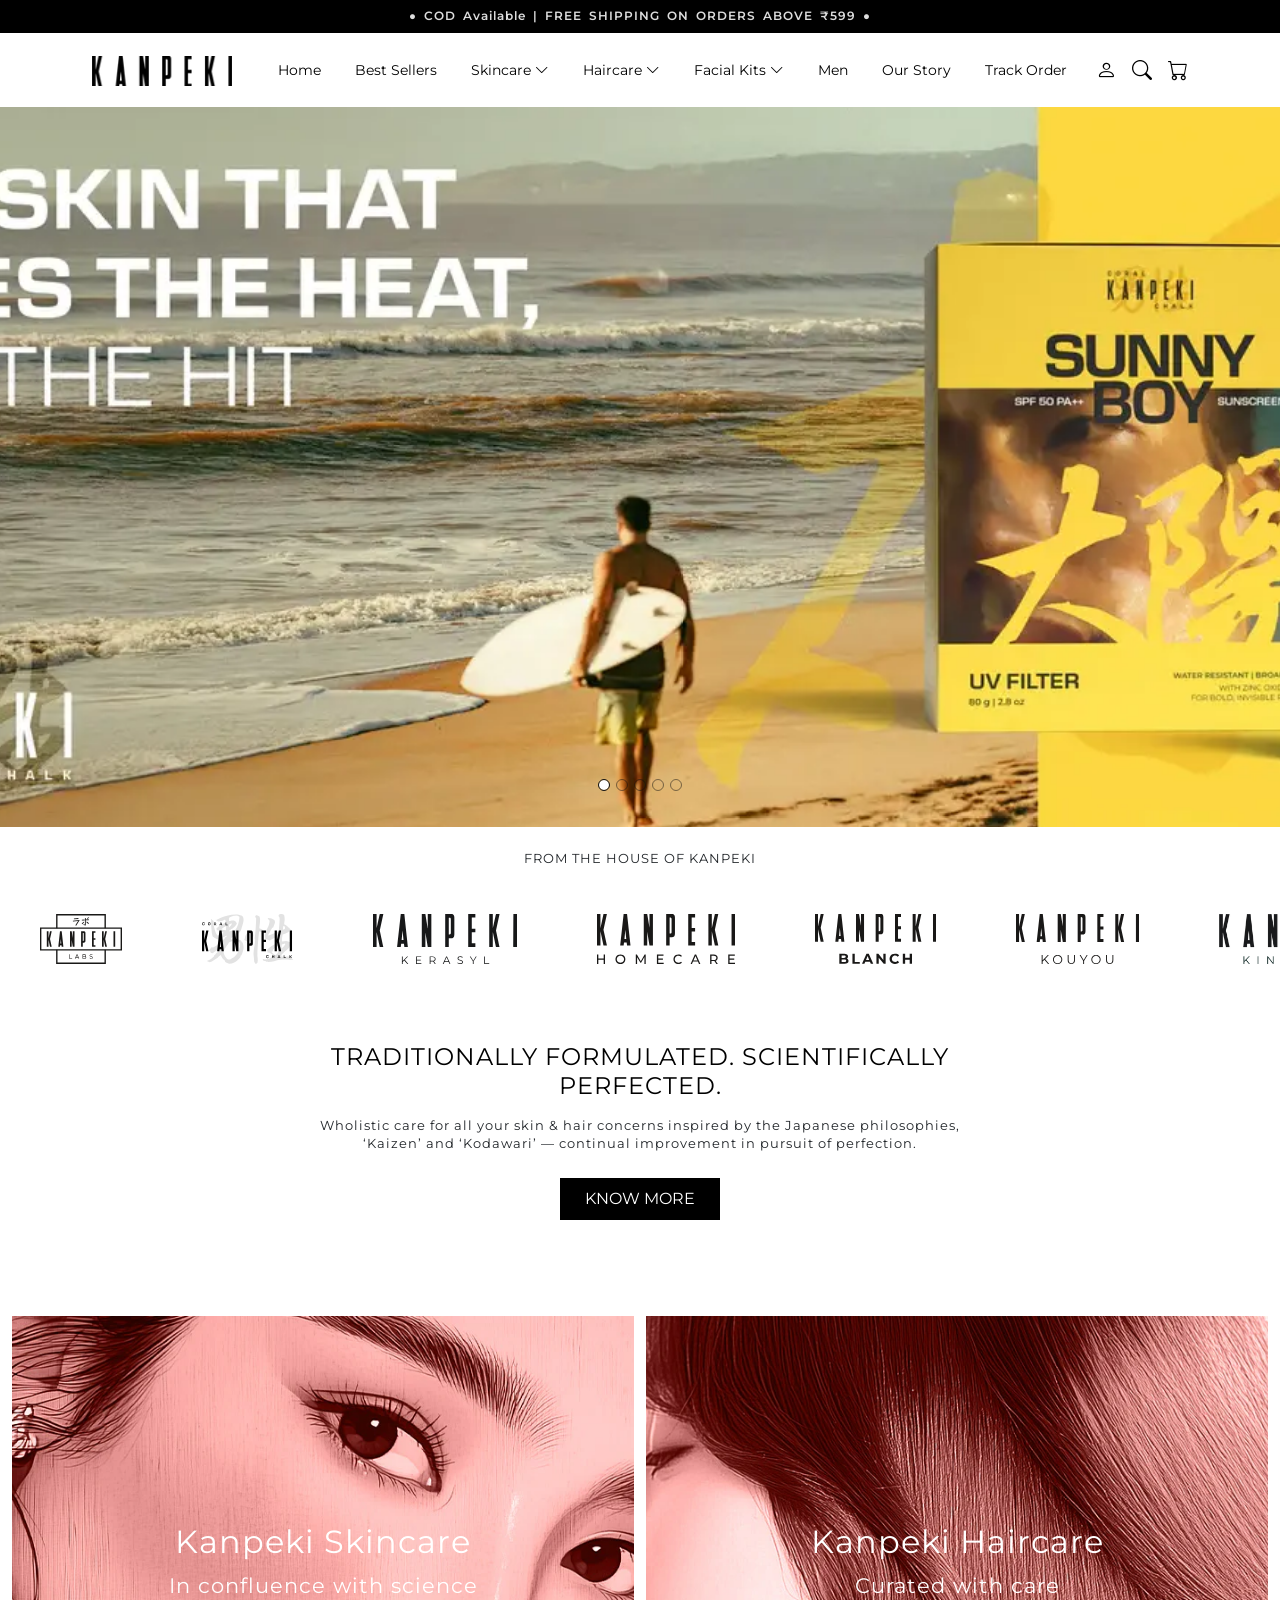
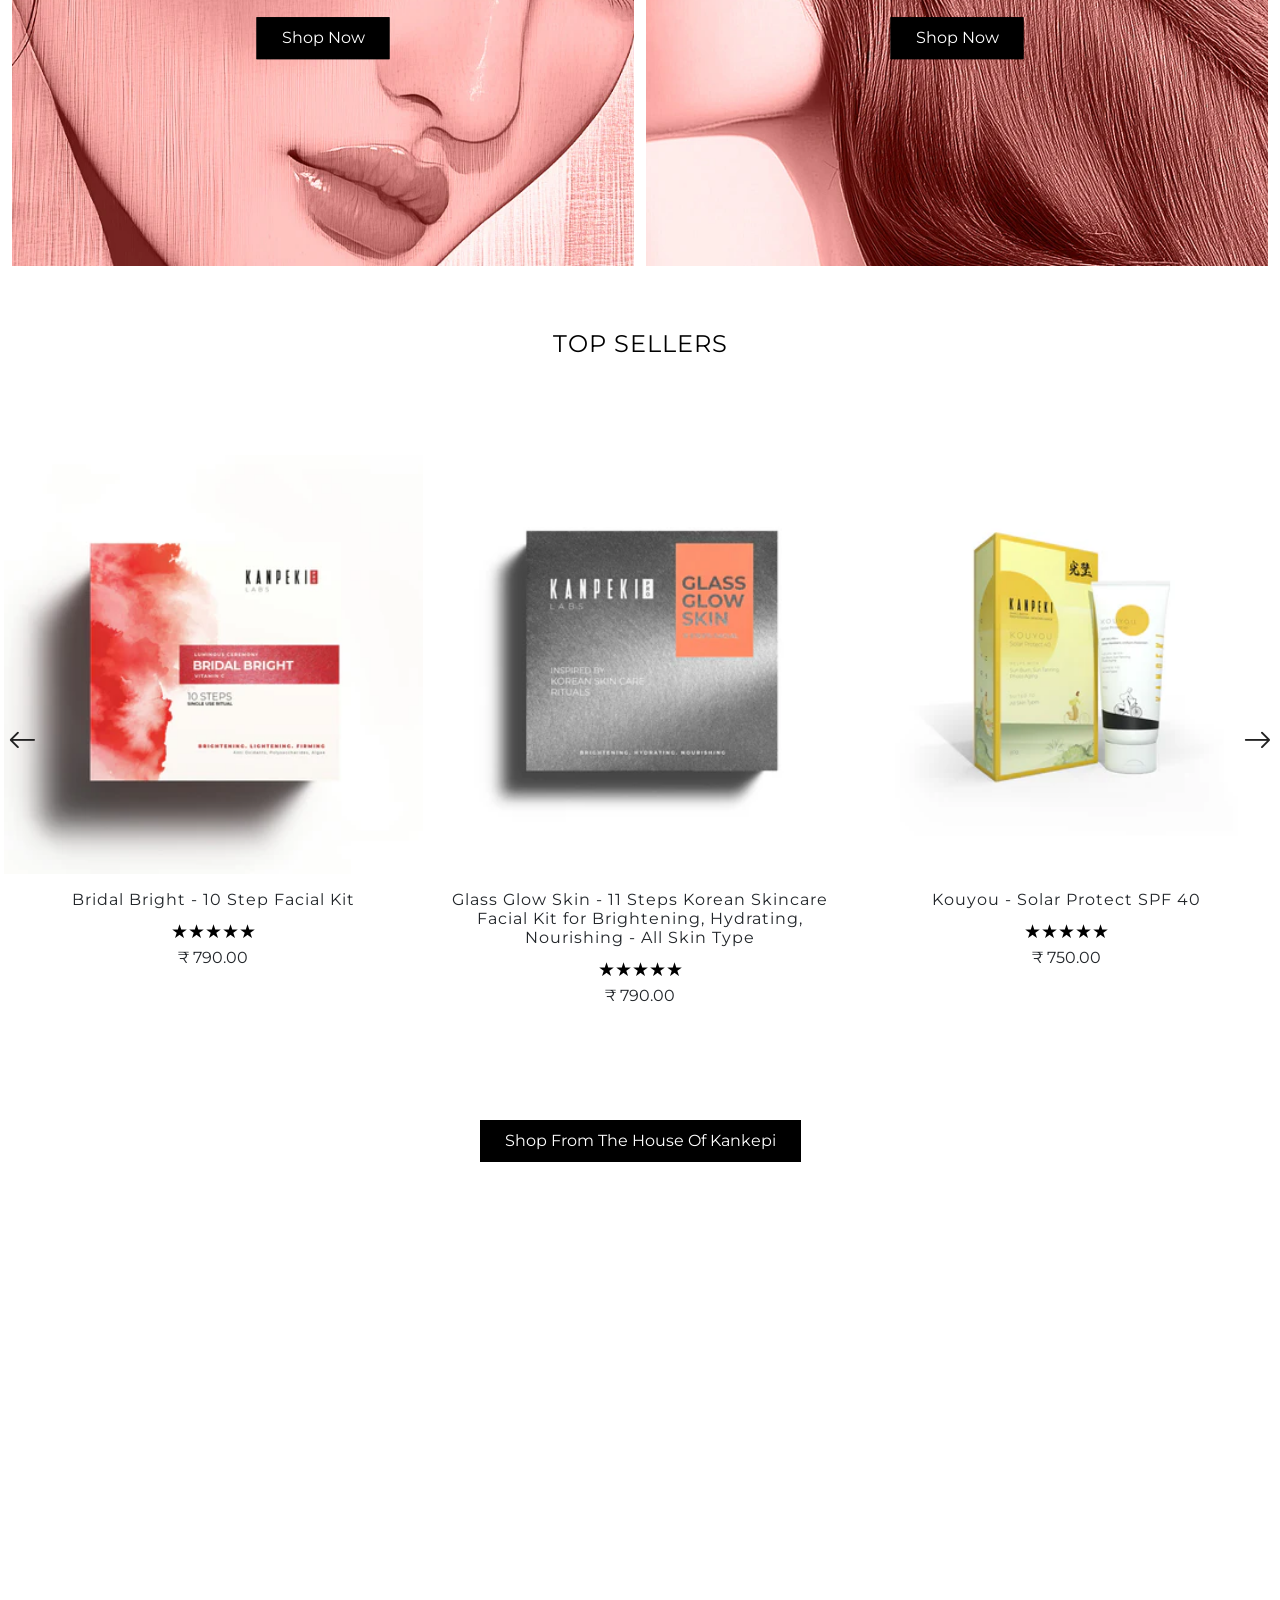
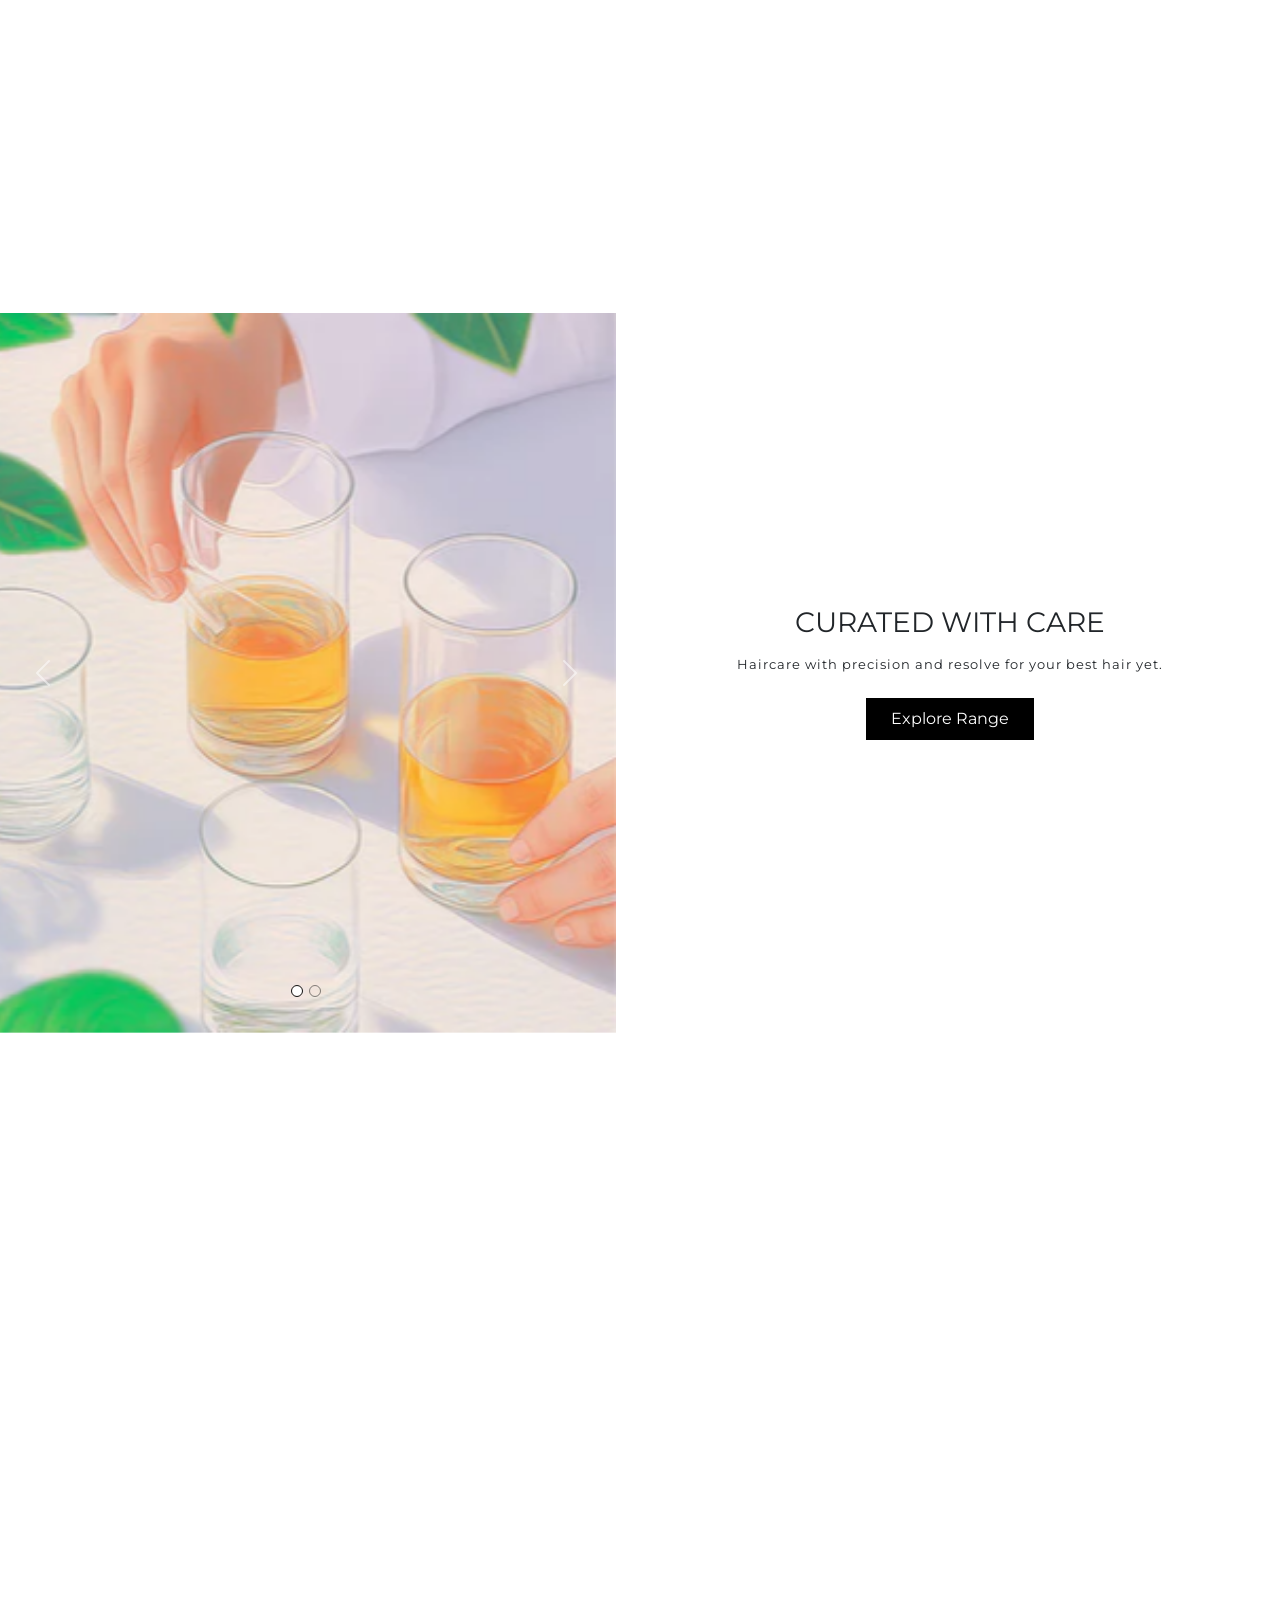
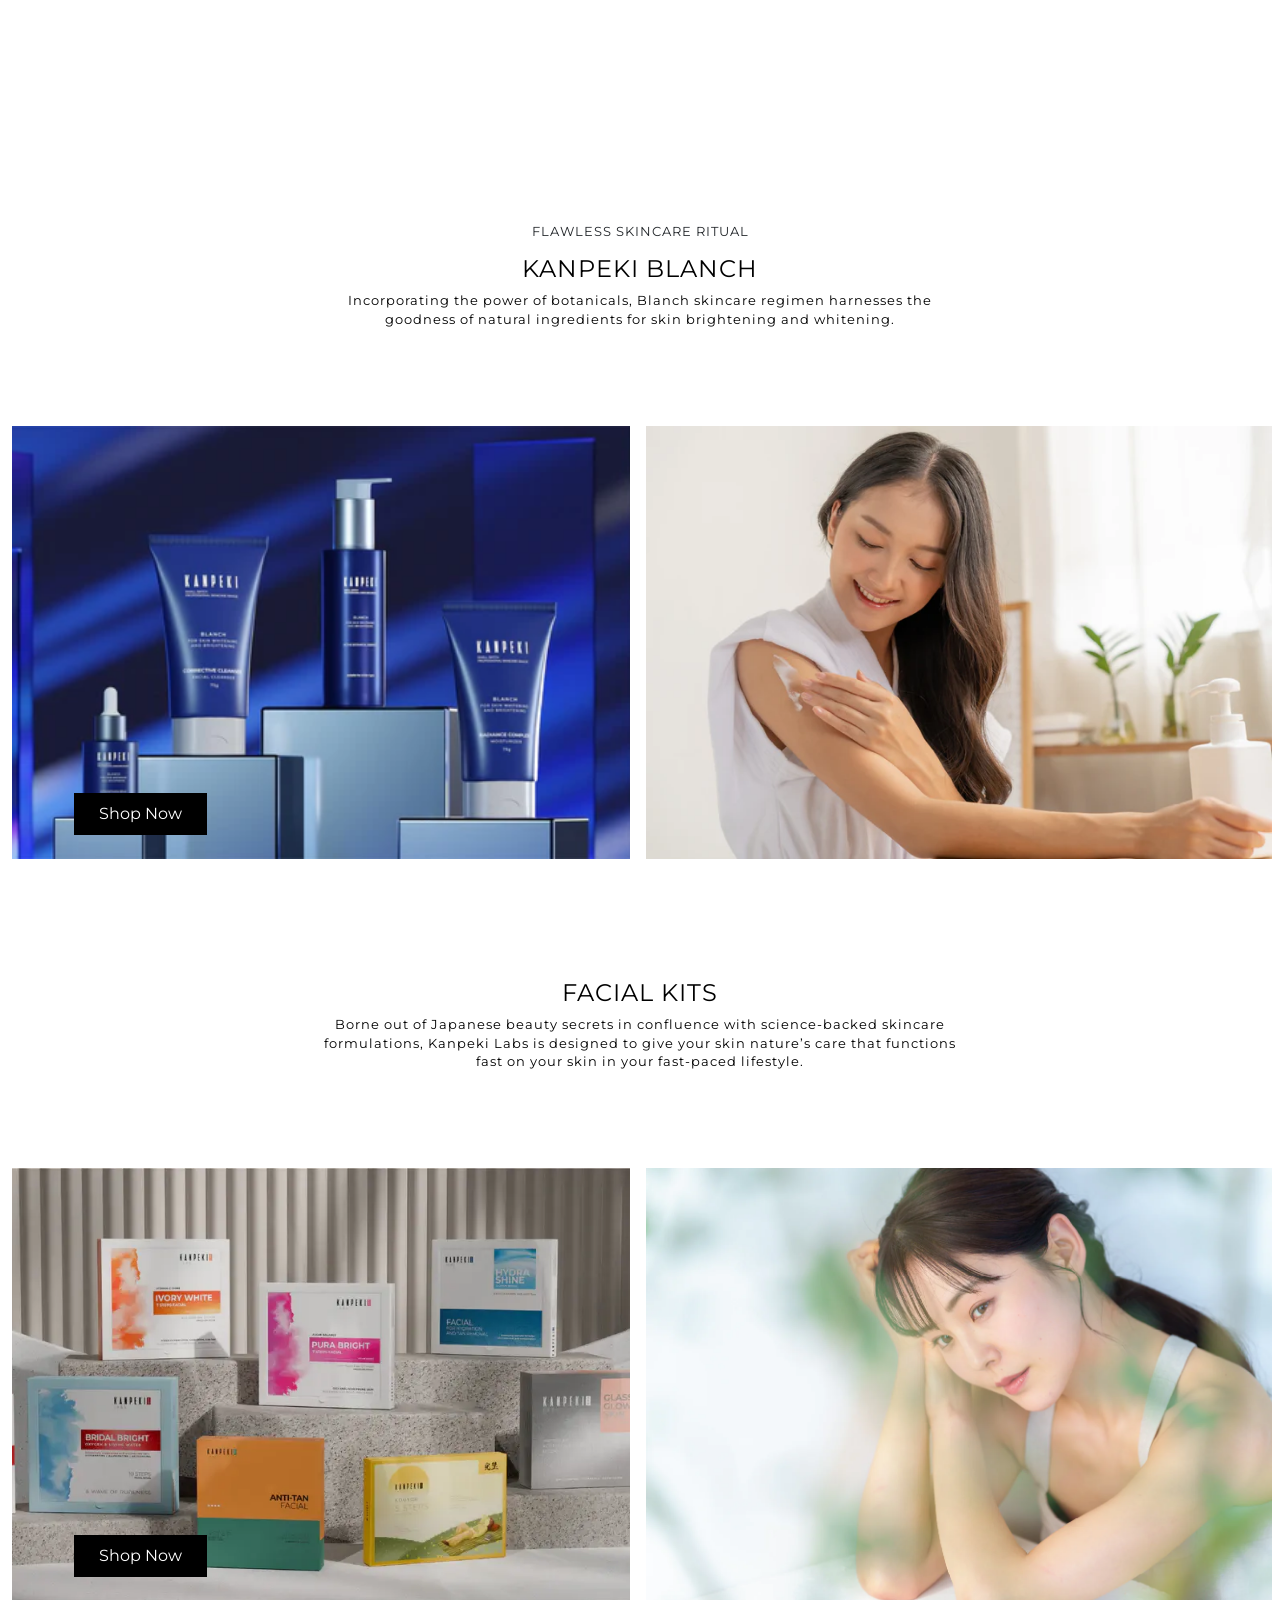
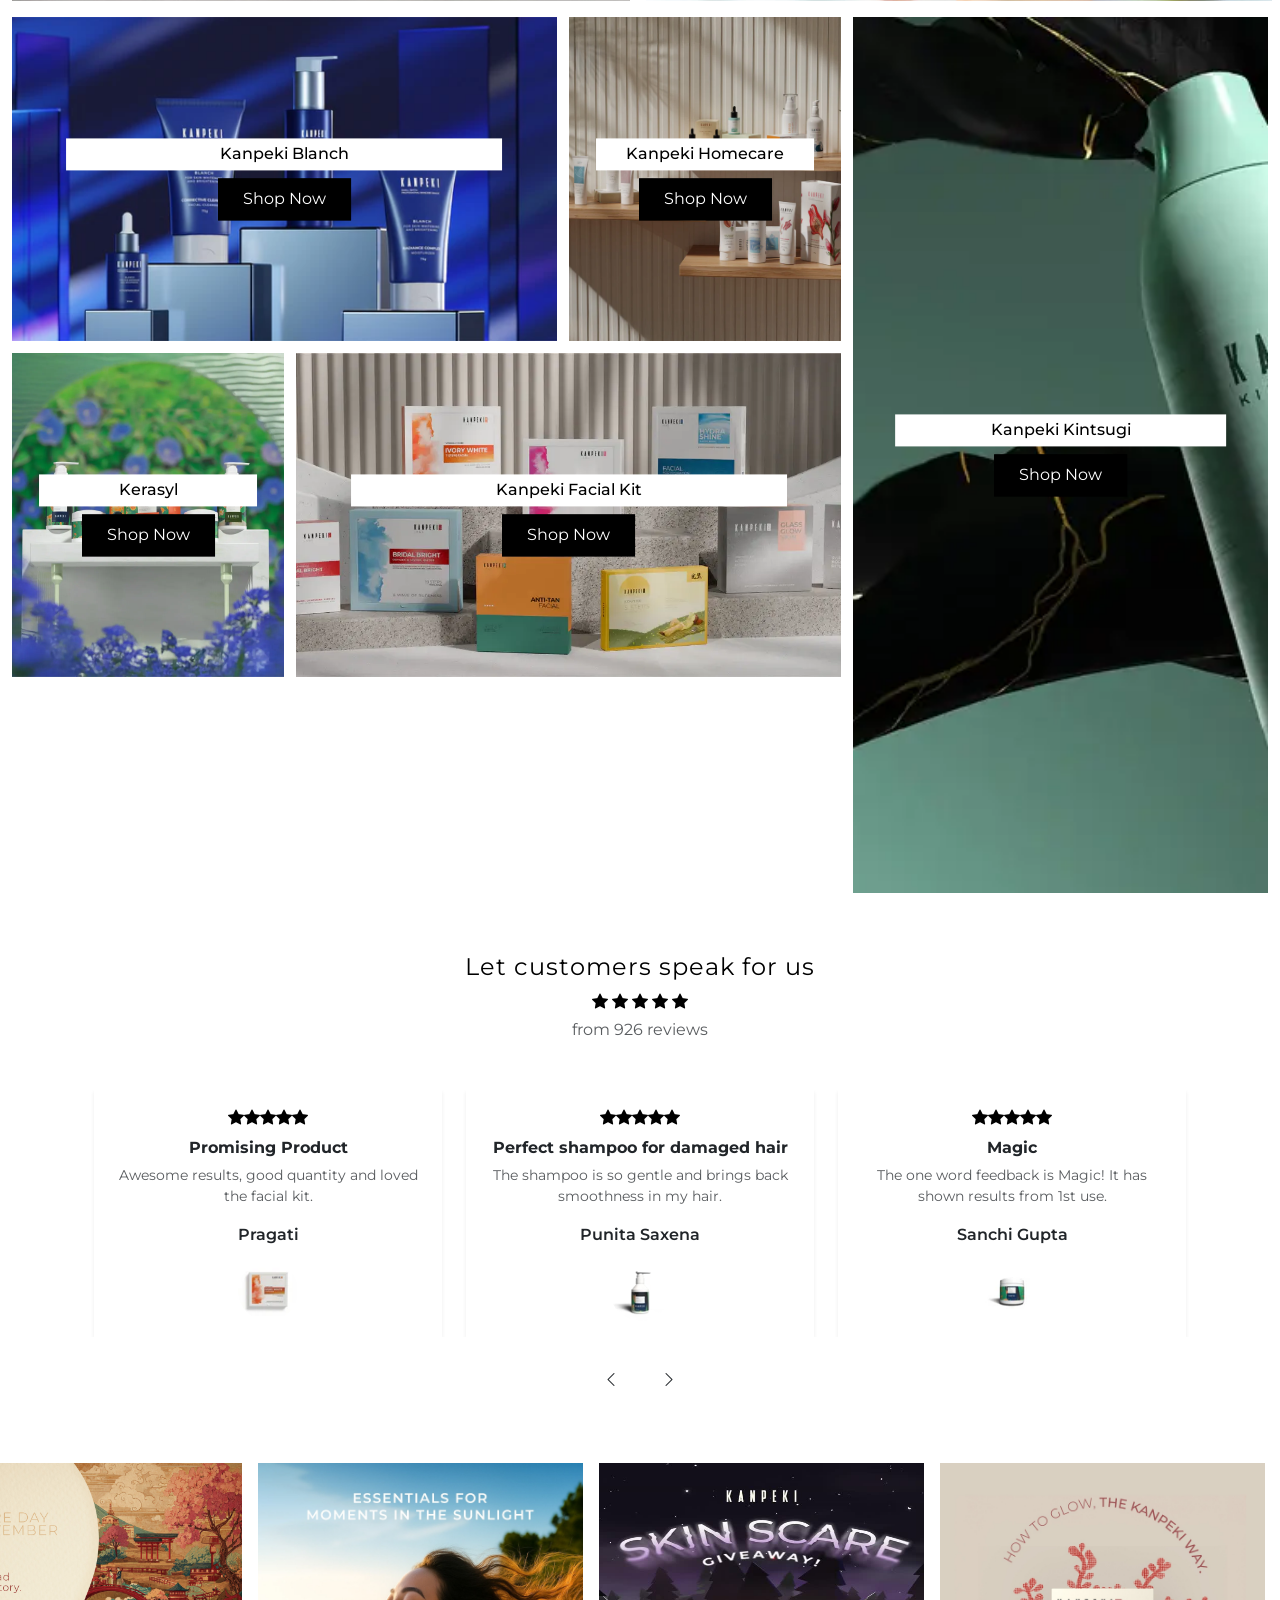
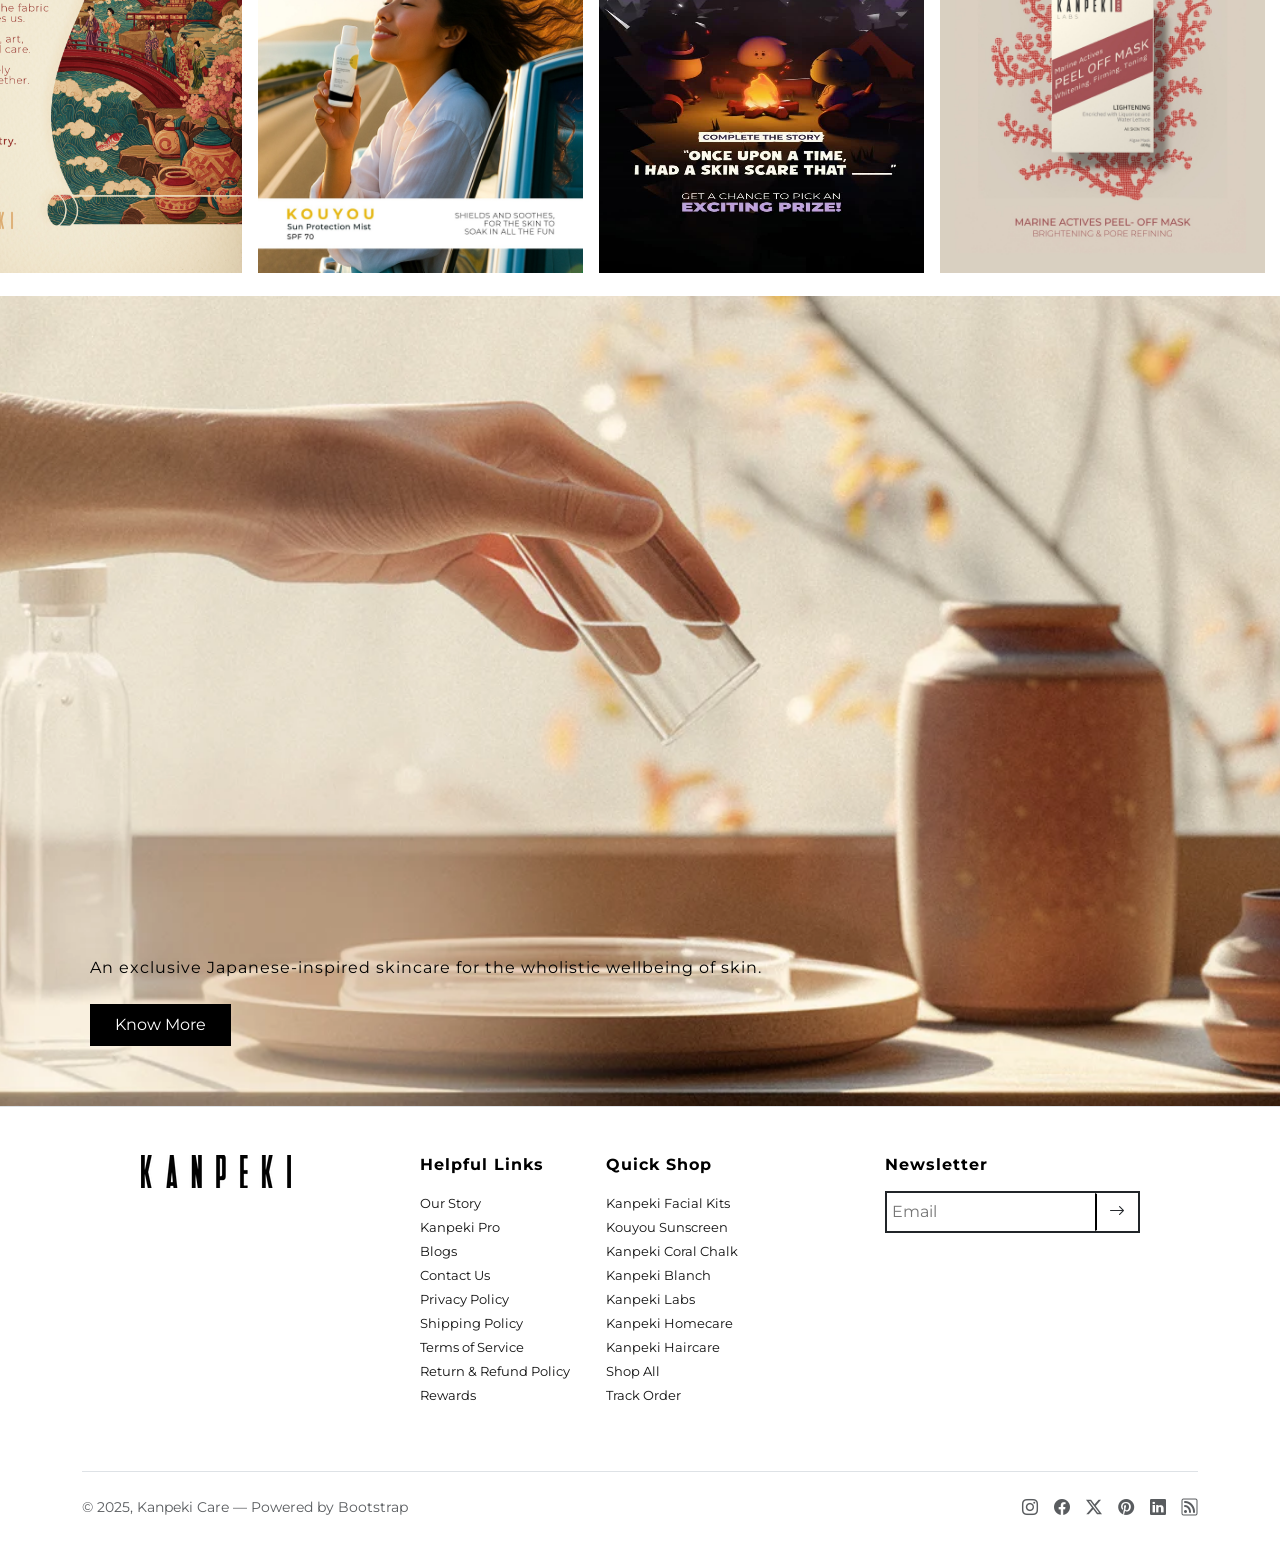
<file: Kanpeki/index.html>
<!DOCTYPE html>
<html lang="en">

<head>
  <meta charset="UTF-8">
  <meta name="viewport" content="width=device-width, initial-scale=1.0">
  <title>kanpekicare</title>
  <!-- ✅ Local Bootstrap CSS -->
  <!-- Change it to cdn link for deployment -->
  <link rel="stylesheet" href="pages/css/bootstrap.min.css" />

  <link rel="stylesheet" href="https://cdn.jsdelivr.net/npm/bootstrap-icons@1.11.0/font/bootstrap-icons.css">

  <!-- Custom CSS -->
  <link rel="stylesheet" href="pages/css/index.css">
</head>
</head>

<body>
  <header>
    <div class="bg-black p-1 text-center announcement-text " id="announcement-bar">● COD Available | FREE SHIPPING ON
      ORDERS ABOVE ₹599 ●</div>

    <div class="nav-container">

      <nav class="navbar navbar-expand-xl ">
        <div class="container-fluid">

          <!-- Toggler on left for mobile -->
          <button class="navbar-toggler menu-button order-1" type="button" data-bs-toggle="collapse"
            data-bs-target="#mainNav">
            <span class="navbar-toggler-icon"></span>
          </button>

          <!-- Logo -->
          <a class="navbar-brand order-2 order-lg-1" href="#"><img src="./assets/images/kanpeki.logo.webp" alt=""></a>

          <!-- Centered nav links -->
          <div class=" navbar-collapse justify-content-center order-3 order-lg-2" id="mainNav">
            <ul class="navbar-nav lg-nav mb-2 mb-lg-0 text-center">
              <li class="nav-item"><a class="nav-link active" href="#">Home</a></li>
              <li class="nav-item"><a class="nav-link" href="#">Best Sellers</a></li>
              <li class="nav-item dropdown">
                <a class="nav-link dropdown-toggle" href="#" >Skincare<i class="bi bi-chevron-down ms-1"></i></a>
                <ul class="dropdown-menu">
                  <li><a class="dropdown-item" href="#">Cleansers</a></li>
                  <li><a class="dropdown-item" href="#">Moisturizers</a></li>
                </ul>
              </li>
              <li class="nav-item dropdown">
                <a class="nav-link dropdown-toggle" href="#" >Haircare<i class="bi bi-chevron-down ms-1"></i></a>
                <ul class="dropdown-menu">
                  <li><a class="dropdown-item" href="#">Shampoo</a></li>
                  <li><a class="dropdown-item" href="#">Conditioner</a></li>
                </ul>
              </li>
              <li class="nav-item dropdown">
                <a class="nav-link dropdown-toggle" href="#" >Facial Kits<i class="bi bi-chevron-down ms-1"></i></a>
                <ul class="dropdown-menu">
                  <li><a class="dropdown-item" href="#">Brightening</a></li>
                  <li><a class="dropdown-item" href="#">Anti-aging</a></li>
                </ul>
              </li>
              <li class="nav-item"><a class="nav-link" href="#">Men</a></li>
              <li class="nav-item"><a class="nav-link" href="#">Our Story</a></li>
              <li class="nav-item"><a class="nav-link" href="#">Track Order</a></li>
            </ul>
          </div>

          <!-- Right icons -->
          <div class="navbar-icons d-flex align-items-center gap-3 row-gap-sm-1 order-4 order-lg-3">
            <a href="#"><i class="bi bi-person"></i></a>
            <a href="#"><i class="bi bi-search"></i></a>
            <a href="#"><i class="bi bi-cart"></i></a>
          </div>

        </div>
      </nav>

    </div>

  </header>
  <!-- Side Nav -->
  <div class="side-nav">
    <button style="border:none;padding:5px 10px; position:fixed;display:inline-block; width:100%; margin: 0 auto;"><i
        class="bi bi-x close"></i></button>
    <div class="scrollbar ">
      <ul class="navbar-nav  nav-inner">
        <li class="nav-item"><a class="nav-link active" href="#">Home</a></li>
        <li class="nav-item"><a class="nav-link" href="#">Best Sellers</a></li>
        <li class="nav-item dropdown dropdown-static">
          <a class="nav-link dropdown-toggle" href="#" data-bs-toggle="dropdown">Skincare</a>
          <ul class="dropdown-menu">
            <li><a class="dropdown-item" href="#">Collection</a></li>
            <li><a class="dropdown-item" href="#">Categories</a></li>
            <li><a class="dropdown-item" href="#">Benefits</a></li>
            <li><a class="dropdown-item" href="#">Concerens</a></li>
          </ul>
        </li>
        <li class="nav-item dropdown dropdown-static">
          <a class="nav-link dropdown-toggle" href="#" data-bs-toggle="dropdown">Haircare</a>
          <ul class="dropdown-menu">
            <li><a class="dropdown-item" href="#">Collection</a></li>
            <li><a class="dropdown-item" href="#">Categories</a></li>
            <li><a class="dropdown-item" href="#">Benefits</a></li>
            <li><a class="dropdown-item" href="#">Concerens</a></li>
          </ul>
        </li>
        <li class="nav-item dropdown dropdown-static">
          <a class="nav-link dropdown-toggle" href="#" data-bs-toggle="dropdown">Facial Kits</a>
          <ul class="dropdown-menu">
            <li><a class="dropdown-item" href="#">Rituals</a></li>
            <li><a class="dropdown-item" href="#">Routines</a></li>

          </ul>
        </li>
        <li class="nav-item"><a class="nav-link" href="#">Men</a></li>
        <li class="nav-item"><a class="nav-link" href="#">Our Story</a></li>
        <li style=" border-bottom: 1px solid #333;" class="nav-item "><a class="nav-link" href="#">Track Order</a>
        </li>

        <ul class="nav-list my-3  ">
          <li class="nav-item"><a class="nav-link" href="#">Log in</a></li>
          <li class="nav-item"><a class="nav-link" href="#">Search</a></li>
        </ul>
      </ul>

    </div>
  </div>

  <!--Hero Carousel -->

  <div id="heroCarousel" class="carousel slide hero-carousel" data-bs-ride="carousel">

    <!-- Indicators (bottom center dots) -->
    <div class="carousel-indicators">
      <button type="button" data-bs-target="#heroCarousel" data-bs-slide-to="0" class="active"></button>
      <button type="button" data-bs-target="#heroCarousel" data-bs-slide-to="1"></button>
      <button type="button" data-bs-target="#heroCarousel" data-bs-slide-to="2"></button>
      <button type="button" data-bs-target="#heroCarousel" data-bs-slide-to="3"></button>
      <button type="button" data-bs-target="#heroCarousel" data-bs-slide-to="4"></button>
    </div>

    <!-- Slides -->
    <div class="carousel-inner">

      <!-- Slide 1 -->
      <div class="carousel-item active ">
        <img src="./assets/images/hero-carousel-1.webp" class="d-block w-100 zoom-image" alt="Slide 1">

      </div>

      <!-- Slide 2 -->
      <div class="carousel-item position-relative">
        <img src="./assets/images/hero-carousel-2.webp" class="d-block w-100 zoom-image" alt="Slide 2">
        <a class="common-btn"><span> Kanpeki Kintsugi</span></a>
      </div>

      <!-- Slide 3 -->
      <div class="carousel-item position-relative">
        <img src="./assets/images/hero-carousel-3.webp" class="d-block w-100 zoom-image" alt="Slide 3">
        <a class="common-btn"><span>Kanpeki Kerasyl</span></a>
      </div>
      <!-- Slide 4 -->
      <div class="carousel-item position-relative">
        <img src="./assets/images/hero-carousel-4.webp" class="d-block w-100 zoom-image" alt="Slide 4">
        <a class="common-btn"><span>spanKouyou Sunscreens</span></a>
      </div>
      <!-- Slide 5 -->
      <div class="carousel-item position-relative">
        <img src="./assets/images/hero-carousel-5.webp" class="d-block w-100 zoom-image" alt="Slide 5">
        <a class="common-btn"><span>spanKanpeki Facial Kits</span></a>
      </div>

    </div>

  </div>
  <!-- Banner Strip -->
  <section class="bg-white text-center py-4">
    <h6 class="text-uppercase para-fonts mb-0">From the House of Kanpeki</h6>

    <div class="logo-strip py-5">
      <div class="logo-track">
        <img src="./assets/images/Kanpeki-1.svg" alt="Logo 1" />
        <img src="./assets/images/Kanpeki-2.svg" alt="Logo 2" />
        <img src="./assets/images/Kanpeki-3.svg" alt="Logo 3" />
        <img src="./assets/images/Kanpeki-4.svg" alt="Logo 4" />
        <img src="./assets/images/Kanpeki-5.svg" alt="Logo 5" />
        <img src="./assets/images/Kanpeki-6.svg" alt="Logo 6" />
        <img src="./assets/images/Kanpeki-7.avif" alt="Logo 7" />

        <img src="./assets/images/Kanpeki-1.svg" alt="Logo 1" />
        <img src="./assets/images/Kanpeki-2.svg" alt="Logo 2" />
        <img src="./assets/images/Kanpeki-3.svg" alt="Logo 3" />
        <img src="./assets/images/Kanpeki-4.svg" alt="Logo 4" />
        <img src="./assets/images/Kanpeki-5.svg" alt="Logo 5" />
        <img src="./assets/images/Kanpeki-6.svg" alt="Logo 6" />
        <img src="./assets/images/Kanpeki-7.avif" alt="Logo 7" />


      </div>
    </div>

    <div class="container my-4">
      <h3 class="fw-normal text-uppercase mb-3 heading-fonts">
        Traditionally Formulated. Scientifically <br>Perfected.
      </h3>

      <p class=" mx-auto mb-4 fw-normal para-fonts" style="max-width: 700px;">
        Wholistic care for all your skin & hair concerns inspired by the Japanese philosophies,
        ‘Kaizen’ and ‘Kodawari’ — continual improvement in pursuit of perfection.
      </p>

      <a href="#" class="explore-btn ">
        <span title="KNOW MORE"> KNOW MORE </span>
      </a>
    </div>
  </section>

  <!-- Collection Section -->
  <section class="collections-section container-fluid  py-5 pe-0">
    <div class="row gx-4">
      <!-- Skincare -->
      <div class="col-md-6 pe-0 mb-2">
        <div class="collection-card position-relative overflow-hidden text-center text-white ">
          <img src="./assets/images/home_collection_skincare_image_1.webp" class="img-fluid collection-img w-100"
            alt="Kanpeki Skincare" />
          <div class="collection-overlay position-absolute top-50 start-50 translate-middle">
            <h3 class="title">Kanpeki Skincare</h3>
            <p class=" sub-title mb-3">In confluence with science</p>
            <a href="https://kanpekicare.com/collections/skincare" class="explore-btn">
              <span>Shop Now</span>
            </a>
          </div>
        </div>
      </div>

      <!-- Haircare -->
      <div class="col-md-6 pe-0 mb-2">
        <div class="collection-card position-relative overflow-hidden text-center text-white">
          <img src="./assets/images/home_collection_skincare_image_2.webp" class="img-fluid collection-img w-100"
            alt="Kanpeki Haircare" />
          <div class="collection-overlay position-absolute top-50 start-50 translate-middle">
            <h3 class="title">Kanpeki Haircare</h3>
            <p class="sub-title">Curated with care</p>
            <a href="https://kanpekicare.com/collections/haircare" class="explore-btn">
              <span>Shop Now</span>
            </a>
          </div>
        </div>
      </div>
    </div>
  </section>

  <!-- Top Sellers Section -->
  <section class="top-sellers pb-5">
    <h3 class="fw-normal text-uppercase mt-2 mb-5 heading-fonts text-center">Top Sellers</h3>
    <div class=" position-relative mx-0 py-5">
      <!-- Left navigation -->
      <button class="carousel-btn left position-absolute top-50 start-5 translate-middle-y"
        data-bs-target="#productCarousel" data-bs-slide="prev">
        <i class="bi bi-arrow-left"></i>
      </button>

      <!-- Carousel -->

      <div id="productCarousel" class="carousel slide" data-bs-ride="false">
        <div class="carousel-inner">

          <!-- Slide 1 -->
          <div class="carousel-item active">
            <div class="row justify-content-center g-2 mx-0">
              <!-- item1 -->
              <div class="col-md-4 col-12 text-center">
                <div class="product-card">
                  <div class="image-wrapper position-relative">
                    <img src="./assets/images/kanpeki_topSellers_Bridal_Bright.webp" alt="Product 1"
                      class="main-img img-fluid">
                    <div class="hover-img position-absolute top-0 start-0 w-100 h-100">
                      <img src="./assets/images/kanpeki_topSellers_Bridal_Bright_hover.webp" alt="Hover 1"
                        class="img-fluid w-100 h-100 object-fit-cover">
                      <a href="#"
                        class="center-btn position-absolute top-50 start-50 translate-middle text-uppercase px-3 py-2">
                        <span>Quick View</span>
                      </a>
                    </div>
                  </div>
                  <h6 class="mt-3">Bridal Bright - 10 Step Facial Kit</h6>
                  <div class="stars">★★★★★</div>
                  <p>₹ 790.00</p>
                </div>
              </div>

              <!-- item2 -->
              <div class="col-md-4 col-12 text-center">
                <div class="product-card">
                  <div class="image-wrapper position-relative">
                    <img src="./assets/images/kanpeki_topSellers_Glass_Glow_Skin.webp" alt="Product 2"
                      class="main-img img-fluid">
                    <div class="hover-img position-absolute top-0 start-0 w-100 h-100">
                      <img src="./assets/images/kanpeki_topSellers_Glass_Glow_Skin_hover.webp" alt="Hover 2"
                        class="img-fluid w-100 h-100 object-fit-cover">
                      <a href="#"
                        class="center-btn position-absolute top-50 start-50 translate-middle text-white text-uppercase px-3 py-2">
                        <span>Quick View</span>
                      </a>
                    </div>
                  </div>
                  <h6 class="mt-3">Glass Glow Skin - 11 Steps Korean Skincare Facial Kit for Brightening, Hydrating,
                    Nourishing - All Skin Type</h6>
                  <div class="stars">★★★★★</div>
                  <p>₹ 790.00</p>
                </div>
              </div>

              <!-- item3 -->
              <div class="col-md-4 col-12 text-center">
                <div class="product-card">
                  <div class="image-wrapper position-relative">
                    <img src="./assets/images/kanpeki_topSellers_Sun_Screen.webp" alt="Product 3"
                      class="main-img img-fluid">
                    <div class="hover-img position-absolute top-0 start-0 w-100 h-100">
                      <img src="./assets/images/kanpeki_topSellers_Sun_Screen_hover.webp" alt="Hover 3"
                        class="img-fluid w-100 h-100 object-fit-cover">
                      <a href="#"
                        class="center-btn position-absolute top-50 start-50 translate-middle text-white text-uppercase px-3 py-2">
                        <span>Quick View</span>
                      </a>
                    </div>
                  </div>
                  <h6 class="mt-3">Kouyou - Solar Protect SPF 40</h6>
                  <div class="stars">★★★★★</div>
                  <p>₹ 750.00</p>
                </div>
              </div>
            </div>
          </div>

          <!-- Slide 2 -->
          <div class="carousel-item">
            <div class="row justify-content-center g-2 mx-0">
              <!-- Add next 3 product cards here -->
              <div class="col-md-4 col-12 text-center">
                <div class="product-card">
                  <div class="image-wrapper position-relative">
                    <img src="./assets/images/kanpeki_topSellers_Kouyou_Un-tan.webp" alt="Product 4"
                      class="main-img img-fluid">
                    <div class="hover-img position-absolute top-0 start-0 w-100 h-100">
                      <img src="./assets/images/kanpeki_topSellers_Sun_Screen_hover.webp" alt="Hover 4"
                        class="img-fluid w-100 h-100 object-fit-cover">
                      <a href="#"
                        class="center-btn position-absolute top-50 start-50 translate-middle text-uppercase px-3 py-2">
                        <span>Quick View</span>
                      </a>
                    </div>
                  </div>
                  <h6 class="mt-3">Koyou 5 Step DeTan Kit - 2 Doses</h6>
                  <div class="stars">★★★★★</div>
                  <p>₹ 1200.00</p>
                </div>
              </div>

              <div class="col-md-4 col-12 text-center">
                <div class="product-card">
                  <div class="image-wrapper position-relative">
                    <img src="./assets/images/kanpeki_topSellers_Ivory_white.webp" alt="Product 4"
                      class="main-img img-fluid">
                    <div class="hover-img position-absolute top-0 start-0 w-100 h-100">
                      <img src="./assets/images/kanpeki_topSellers_Ivory_white_hover.webp" alt="Hover 4"
                        class="img-fluid w-100 h-100 object-fit-cover">
                      <a href="#"
                        class="center-btn position-absolute top-50 start-50 translate-middle text-uppercase px-3 py-2">
                        <span>Quick View</span>
                      </a>
                    </div>
                  </div>
                  <h6 class="mt-3">Ivory White - 7 Steps Facial Kit for Hyper-Pigmentation, Dark-Spots, Sun-Tan With
                    Algae Peel Off Mask</h6>
                  <div class="stars">★★★★★</div>
                  <p>₹ 599.00</p>
                </div>
              </div>

              <div class="col-md-4 col-12 text-center">
                <div class="product-card">
                  <div class="image-wrapper position-relative">
                    <img src="./assets/images/kanpeki_topSellers_Hydra_Shine.webp
              " alt="Product 4" class="main-img img-fluid">
                    <div class="hover-img position-absolute top-0 start-0 w-100 h-100">
                      <img src="./assets/images/kanpeki_topSellers_Hydra_Shine_hover.webp" alt="Hover 4"
                        class="img-fluid w-100 h-100 object-fit-cover">
                      <a href="#"
                        class="center-btn position-absolute top-50 start-50 translate-middle text-uppercase px-3 py-2">
                        <span>Quick View</span>
                      </a>
                    </div>
                  </div>
                  <h6 class="mt-3">Hydra Shine - 5 Steps Facial Kit for Hydration & Tan Removal</h6>
                  <div class="stars">★★★★★</div>
                  <p>₹ 499.00</p>
                </div>
              </div>


            </div>
          </div>

        </div>
      </div>

      <!-- Right navigation -->
      <button class="carousel-btn right position-absolute top-50 end-0 translate-middle-y"
        data-bs-target="#productCarousel" data-bs-slide="next">
        <i class="bi bi-arrow-right"></i>
      </button>

    </div>

    <div class="btn-box text-center mt-5">
      <a href="#" class="explore-btn ">
        <span title="KNOW MORE"> Shop From The House Of Kankepi </span>
      </a>
    </div>
</section>

  <!-- Haircare Video Secion -->
  <section class="video-banner position-relative my-3 ">
    <video autoplay muted loop playsinline class="w-100">
      <source src="./assets/images/video_kanpeki_1.mp4" type="video/mp4" />
    </video>

  </section>

  <!-- Explore Haircare Section -->
  <section class="py-4 px-0 px-md-2 explore-haircare">
    <div class="container-fluid ">
      <div class="row align-items-center justify-content-center g-0 g-md-5">
        <!-- Left: Carousel -->
        <div class="col-md-6 p-0">
          <div id="carouselHaircare" class="carousel slide" data-bs-ride="carousel">

            <!-- Indicators -->
            <div class="carousel-indicators">
              <button type="button" data-bs-target="#carouselHaircare" data-bs-slide-to="0" class="active"></button>
              <button type="button" data-bs-target="#carouselHaircare" data-bs-slide-to="1"></button>
            </div>

            <!-- Slides -->
            <div class="carousel-inner ">
              <div class="carousel-item active ">
                <img src="./assets/images/homepage_haircare_section_image_1.webp" class="d-block w-100" alt="Slide 1">
              </div>
              <div class="carousel-item">
                <img src="./assets/images/homepage_haircare_section_image_2.webp" class="d-block w-100" alt="Slide 2">
              </div>

            </div>

            <!-- Controls -->
            <button class="carousel-control-prev" type="button" data-bs-target="#carouselHaircare" data-bs-slide="prev">
              <span class="carousel-control-prev-icon "></span>
            </button>
            <button class="carousel-control-next" type="button" data-bs-target="#carouselHaircare" data-bs-slide="next">
              <span class="carousel-control-next-icon"></span>
            </button>
          </div>
        </div>

        <!-- Right: Text Content -->
        <div class="col-md-6 text-center py-5 px-5 pe-md-0 ">
          <h3 class="fw-normal text-uppercase mb-3 ">CURATED WITH CARE</h3>
          <p class="mx-auto mb-4 fw-normal para-fonts">Haircare with precision and resolve for your best hair yet.</p>
          <a href="#" class="explore-btn"><span>Explore Range</span></a>
        </div>
      </div>
    </div>
  </section>

  <!-- Skincare Video Secion -->
  <section class="video-banner position-relative my-4 ">
    <video autoplay muted loop playsinline class="w-100">
      <source src="./assets/images/video_kanpeki_2.mp4" type="video/mp4" />
    </video>

  </section>

  <!-- Skincare kanpeki Blanch Section -->
  <section class="py-5 kanpeki-blanch">
    <div class="container-fluid pe-0">
      <!-- Text Content -->
      <div class="mb-5 text-center py-0 py-md-4 content-box">
        <h6 class="text-uppercase para-fonts ">Flawless Skincare Ritual</h6>
        <h3 class="fw-normal text-uppercase mt-3 mb-2 heading-fonts">Kanpeki Blanch</h3>
        <p class="mx-auto mb-4 fw-normal para-fonts" style="max-width: 650px;">
          Incorporating the power of botanicals, Blanch skincare regimen harnesses the goodness of natural ingredients
          for skin brightening and whitening.
        </p>
      </div>

      <!-- Images Row -->
      <div class="row justify-content-center align-items-stretch g-3">
        <div class="col-md-6 pe-0 pe-md-2">
          <div class="position-relative h-100">
            <img src="./assets/images/homepage_kanpeki_blanch_1.webp" alt="Kanpeki Product"
              class="img-fluid w-100 h-100">
            <a href="#" style="left:10%;" class="explore-btn position-absolute bottom-0 mb-4 d-none d-md-inline-block">
              <span>Shop Now</span>
            </a>
          </div>
        </div>

        <div class="col-md-6 pe-0 ">
          <div class="position-relative h-100">
            <img src="./assets/images/homepage_kanpeki_blanch_2.webp" alt="Model applying product"
              class="img-fluid w-100 ">
            <a href="#" class="explore-btn position-absolute bottom-0 mb-4 start-50 translate-middle-x d-md-none ">
              <span>Shop Now</span>
            </a>
          </div>
        </div>
      </div>
    </div>
  </section>

  <!-- Facial Kits Section -->
  <section class="pt-5 pb-1 kanpeki-blanch">
    <div class="container-fluid pe-0">
      <!-- Text Content -->
      <div class="mb-5 text-center py-0 py-md-4 content-box">
        <h3 class="fw-normal text-uppercase mb-2 heading-fonts">Facial Kits</h3>

        <p class="mx-auto mb-4 fw-normal para-fonts" style="max-width: 650px;">
          Borne out of Japanese beauty secrets in confluence with science-backed skincare formulations, Kanpeki Labs is
          designed to give your skin nature’s care that functions fast on your skin in your fast-paced lifestyle.
        </p>
      </div>

      <!-- Images Row -->
      <div class="row justify-content-center align-items-stretch g-3">
        <div class="col-md-6 pe-0 pe-md-2">
          <div class="position-relative h-100">
            <img src="./assets/images/hero-carousel-5.webp" alt="Kanpeki Product" class="img-fluid w-100 h-100">
            <a href="#" style="left:10%;" class="explore-btn position-absolute bottom-0 mb-4 d-none d-md-inline-block">
              <span>Shop Now</span>
            </a>
          </div>
        </div>

        <div class="col-md-6 pe-0 ">
          <div class="position-relative h-100">
            <img src="./assets/images/kanpeki_facial_kits.webp" alt="Model applying product" class="img-fluid w-100 ">
            <a href="#" class="explore-btn position-absolute bottom-0 mb-4 start-50 translate-middle-x d-md-none ">
              <span>Shop Now</span>
            </a>
          </div>
        </div>
      </div>
    </div>
  </section>

  <!-- Facial kits Grid -->
  <section class="kanpeki-grid">
    <!-- Left Side -->
    <div class="left-grid">
      <!-- Top Row -->
      <div class="top-row">
        <div class="box blanch">
          <img src="./assets/images/homepage_kanpeki_blanch_1.webp" alt="Kanpeki Blanch">
          <div class="overlay">
            <h5>Kanpeki Blanch</h5>
            <a href="#" class="explore-btn"><span>Shop Now</span></a>
          </div>
        </div>
        <div class="box homecare">
          <img src="./assets/images/kanpeki_homecare.webp" alt="Kanpeki Homecare">
          <div class="overlay">
            <h5>Kanpeki Homecare</h5>
            <a href="#" class="explore-btn"><span>Shop Now</span></a>
          </div>
        </div>
      </div>

      <!-- Bottom Row -->
      <div class="bottom-row">
        <div class="box kerasyl">
          <img src="./assets/images/hero-carousel-3.webp" alt="Kerasyl">
          <div class="overlay">
            <h5>Kerasyl</h5>
            <a href="#" class="explore-btn"><span>Shop Now</span></a>
          </div>
        </div>
        <div class="box facial">
          <img src="./assets/images/hero-carousel-5.webp" alt="Kanpeki Facial Kit">
          <div class="overlay">
            <h5>Kanpeki Facial Kit</h5>
            <a href="#" class="explore-btn"><span>Shop Now</span></a>
          </div>
        </div>
      </div>
    </div>

    <!-- Right Side (Kintsugi full height) -->
    <div class="right-grid box kintsugi">
      <img src="./assets/images/hero-carousel-2.webp" alt="Kanpeki Kintsugi">
      <div class="overlay">
        <h5>Kanpeki Kintsugi</h5>
        <a href="#" class="explore-btn"><span>Shop Now</span></a>
      </div>
    </div>
  </section>

  <!-- Review Section -->
  <section class="py-5 bg-white text-center review-section">
    <div class="container">
      <h4 class="mb-2 fw-normal  mb-1 heading-fonts">Let customers speak for us</h4>
      <div class="text-warning mb-1">
        <i class="bi bi-star-fill text-black"></i>
        <i class="bi bi-star-fill text-black"></i>
        <i class="bi bi-star-fill text-black"></i>
        <i class="bi bi-star-fill text-black"></i>
        <i class="bi bi-star-fill text-black"></i>
      </div>
      <p class="text-muted mb-5">from 926 reviews</p>

      <div id="testimonialCarousel" class="carousel slide" data-bs-ride="carousel" data-bs-interval="4000"
        data-bs-pause="hover">
        <div class="carousel-inner">

          <!-- Slide 1 -->
          <div class="carousel-item active">
            <div class="row justify-content-center g-4 mx-0">
              <div class="col-md-4 col-sm-6">
                <div class="p-3  shadow-sm h-100">
                  <div class="text-warning mb-2">
                    <i class="bi bi-star-fill text-black "></i><i class="bi bi-star-fill text-black "></i><i
                      class="bi bi-star-fill text-black "></i><i class="bi bi-star-fill text-black "></i><i
                      class="bi bi-star-fill text-black "></i>
                  </div>
                  <h6 class="fw-bold">Promising Product</h6>
                  <p class="text-muted small">Awesome results, good quantity and loved the facial kit.</p>
                  <p class="fw-semibold mb-1">Pragati</p>
                  <img src="./assets/images/review_6.webp" alt="Product" class="img-fluid rounded-circle">
                </div>
              </div>

              <div class="col-md-4 col-sm-6">
                <div class="p-3 shadow-sm h-100">
                  <div class="text-warning mb-2">
                    <i class="bi bi-star-fill text-black"></i><i class="bi bi-star-fill text-black"></i><i
                      class="bi bi-star-fill text-black"></i><i class="bi bi-star-fill text-black"></i><i
                      class="bi bi-star-fill text-black"></i>
                  </div>
                  <h6 class="fw-bold">Perfect shampoo for damaged hair</h6>
                  <p class="text-muted small">The shampoo is so gentle and brings back smoothness in my hair.</p>
                  <p class="fw-semibold mb-1">Punita Saxena</p>
                  <img src="./assets/images/review_8.avif" alt="Product" class="img-fluid rounded-circle">
                </div>
              </div>

              <div class="col-md-4 col-sm-6">
                <div class="p-3  shadow-sm h-100">
                  <div class="text-warning mb-2">
                    <i class="bi bi-star-fill text-black"></i><i class="bi bi-star-fill text-black"></i><i
                      class="bi bi-star-fill text-black"></i><i class="bi bi-star-fill text-black"></i><i
                      class="bi bi-star-fill text-black"></i>
                  </div>
                  <h6 class="fw-bold">Magic</h6>
                  <p class="text-muted small">The one word feedback is Magic! It has shown results from 1st use.</p>
                  <p class="fw-semibold mb-1">Sanchi Gupta</p>
                  <img src="./assets/images/review_3.webp" alt="Product" class="img-fluid rounded-circle">
                </div>
              </div>
            </div>
          </div>

          <!-- Slide 2 -->
          <div class="carousel-item">
            <div class="row justify-content-center g-4">
              <div class="col-md-4 col-sm-6">
                <div class="p-3  shadow-sm h-100">
                  <div class="text-warning mb-2">
                    <i class="bi bi-star-fill text-black"></i><i class="bi bi-star-fill text-black"></i><i
                      class="bi bi-star-fill text-black"></i><i class="bi bi-star-fill text-black"></i><i
                      class="bi bi-star-fill text-black"></i>
                  </div>
                  <h6 class="fw-bold">Great Facial Kit</h6>
                  <p class="text-muted small">Makes my skin glow instantly. Worth buying!</p>
                  <p class="fw-semibold mb-1">Aditi Sharma</p>
                  <img src="./assets/images/review_1.webp" alt="Product" class="img-fluid rounded-circle">
                </div>
              </div>

              <div class="col-md-4 col-sm-6">
                <div class="p-3  shadow-sm h-100">
                  <div class="text-warning mb-2">
                    <i class="bi bi-star-fill text-black"></i><i class="bi bi-star-fill text-black"></i><i
                      class="bi bi-star-fill text-black"></i><i class="bi bi-star-fill text-black"></i><i
                      class="bi bi-star-fill text-black"></i>
                  </div>
                  <h6 class="fw-bold">Loved It!</h6>
                  <p class="text-muted small">Such a refreshing product, makes my hair soft and silky.</p>
                  <p class="fw-semibold mb-1">Neha Verma</p>
                  <img src="./assets/images/review_9.avif" alt="Product" class="img-fluid rounded-circle">
                </div>
              </div>

              <div class="col-md-4 col-sm-6">
                <div class="p-3  shadow-sm h-100">
                  <div class="text-warning mb-2">
                    <i class="bi bi-star-fill text-black"></i><i class="bi bi-star-fill text-black"></i><i
                      class="bi bi-star-fill text-black"></i><i class="bi bi-star-fill text-black"></i><i
                      class="bi bi-star-fill text-black"></i>
                  </div>
                  <h6 class="fw-bold">Satisfied</h6>
                  <p class="text-muted small">This product exceeded my expectations. Very effective!</p>
                  <p class="fw-semibold mb-1">Riya Kapoor</p>
                  <img src="./assets/images/review_4.webp" alt="Product" class="img-fluid rounded-circle">
                </div>
              </div>
            </div>
          </div>
          <!-- Slide 3 -->
          <div class="carousel-item">
            <div class="row justify-content-center g-4">
              <div class="col-md-4 col-sm-6">
                <div class="p-3  shadow-sm h-100">
                  <div class="text-warning mb-2">
                    <i class="bi bi-star-fill text-black"></i><i class="bi bi-star-fill text-black"></i><i
                      class="bi bi-star-fill text-black"></i><i class="bi bi-star-fill text-black"></i><i
                      class="bi bi-star-fill text-black"></i>
                  </div>
                  <h6 class="fw-bold">Excellent Product</h6>
                  <p class="text-muted small">Makes my skin glow instantly. Worth buying!</p>
                  <p class="fw-semibold mb-1">Dr. Amrita</p>
                  <img src="./assets/images/review_2.webp" alt="Product" class="img-fluid rounded-circle">
                </div>
              </div>

              <div class="col-md-4 col-sm-6">
                <div class="p-3  shadow-sm h-100">
                  <div class="text-warning mb-2">
                    <i class="bi bi-star-fill text-black"></i><i class="bi bi-star-fill text-black"></i><i
                      class="bi bi-star-fill text-black"></i><i class="bi bi-star-fill text-black"></i><i
                      class="bi bi-star-fill text-black"></i>
                  </div>
                  <h6 class="fw-bold">Loved It!</h6>
                  <p class="text-muted small">It really a good facewash for acne prone skin. Must buy product.
                  </p>
                  <p class="fw-semibold mb-1">Jasmin</p>
                  <img src="./assets/images/review_7.webp" alt="Product" class="img-fluid rounded-circle">
                </div>
              </div>

              <div class="col-md-4 col-sm-6">
                <div class="p-3  shadow-sm h-100">
                  <div class="text-warning mb-2">
                    <i class="bi bi-star-fill text-black"></i><i class="bi bi-star-fill text-black"></i><i
                      class="bi bi-star-fill text-black"></i><i class="bi bi-star-fill text-black"></i><i
                      class="bi bi-star-fill text-black"></i>
                  </div>
                  <h6 class="fw-bold">Refreshing</h6>
                  <p class="text-muted small">It was actually hydrating n shiny</p>
                  <p class="fw-semibold mb-1">Tripti Kaur</p>
                  <img src="./assets/images/review_5.webp" alt="Product" class="img-fluid rounded-circle">
                </div>
              </div>
            </div>
          </div>
        </div>

        <!-- Controls at bottom -->
        <div class="d-flex justify-content-center mt-4 gap-3">
          <button class="btn  rounded-circle" type="button" data-bs-target="#testimonialCarousel" data-bs-slide="prev">
            <i class="bi bi-chevron-left "></i>
          </button>
          <button class="btn  rounded-circle" type="button" data-bs-target="#testimonialCarousel" data-bs-slide="next">
            <i class="bi bi-chevron-right"></i>
          </button>
        </div>
      </div>
    </div>
  </section>

  <!-- Proudcts Scroller Section -->
  <section class="product-scroller d-flex align-items-center">
    <div class="scroll-track">
      <a href="#">
        <div class="img-wrapper">
          <img src="./assets/images/kanpeki_autocarousel_1.jpg" alt="product">

        </div>
      </a>
      <a href="#">
        <div class="img-wrapper">
          <img src="./assets/images/kanpeki_autocarousel_2.jpg" alt="product">

        </div>
      </a>
      <a href="#">
        <div class="img-wrapper">
          <img src="./assets/images/kanpeki_autocarousel_3.jpg" alt="product">

        </div>
      </a>
      <a href="#">
        <div class="img-wrapper">
          <img src="./assets/images/kanpeki_autocarousel_4.jpg" alt="product">

        </div>
      </a>
      <a href="#">
        <div class="img-wrapper">
          <img src="./assets/images/kanpeki_autocarousel_5.jpg" alt="product">

        </div>
      </a>


      <a href="#">
        <div class="img-wrapper">
          <img src="./assets/images/kanpeki_autocarousel_6.jpg" alt="product">

        </div>
      </a>
      <a href="#">
        <div class="img-wrapper">
          <img src="./assets/images/kanpeki_autocarousel_7.jpg" alt="product">

        </div>
      </a>
      <a href="#">
        <div class="img-wrapper">
          <img src="./assets/images/kanpeki_autocarousel_8.jpg" alt="product">

        </div>
      </a>
      <a href="#">
        <div class="img-wrapper">
          <img src="./assets/images/kanpeki_autocarousel_9.jpg" alt="product">

        </div>
      </a>
      <a href="#">
        <div class="img-wrapper">
          <img src="./assets/images/kanpeki_autocarousel_10.jpg" alt="product">

        </div>
      </a>
      <a href="#">
        <div class="img-wrapper">
          <img src="./assets/images/kanpeki_autocarousel_11.jpg" alt="product">

        </div>
      </a>
      <a href="#">
        <div class="img-wrapper">
          <img src="./assets/images/kanpeki_autocarousel_12.jpg" alt="product">

        </div>
      </a>
      <a href="#">
        <div class="img-wrapper">
          <img src="./assets/images/kanpeki_autocarousel_13.jpg" alt="product">

        </div>
      </a>
      <a href="#">
        <div class="img-wrapper">
          <img src="./assets/images/kanpeki_autocarousel_14.jpg" alt="product">

        </div>
      </a>
      <a href="#">
        <div class="img-wrapper">
          <img src="./assets/images/kanpeki_autocarousel_15.jpg" alt="product">

        </div>
      </a>
      <a href="#">
        <div class="img-wrapper">
          <img src="./assets/images/kanpeki_autocarousel_16.jpg" alt="product">

        </div>
      </a>
    </div>
  </section>

  <!-- Homepage banner  -->
  <section class="make-better position-relative">
    <div class="img">
      <div class="content-box">
        <p>An exclusive Japanese-inspired skincare for the wholistic wellbeing of skin.</p>
        <a href="#" class="explore-btn"><span>Know More</span></a>
      </div>
    </div>
  </section>

  <!-- Footer Section -->
  <footer class="footer py-5 border-top">
    <div class="container">
      <div class="row gy-4 align-items-start  justify-content-center mx-0">

        <!-- Logo -->
        <div class="col-12 col-md-3 text-center text-md-start">
          <img src="./assets/images/kanpeki.logo.webp" alt="Kanpeki" class="img-fluid mb-3" style="max-width: 180px;">
        </div>

        <!-- Helpful Links -->
        <div class="col-6 col-md-2 ">
          <h6 class="fw-bold mb-3">Helpful Links</h6>
          <ul class="list-unstyled">
            <li><a href="#" class="footer-link">Our Story</a></li>
            <li><a href="#" class="footer-link">Kanpeki Pro</a></li>
            <li><a href="#" class="footer-link">Blogs</a></li>
            <li><a href="#" class="footer-link">Contact Us</a></li>
            <li><a href="#" class="footer-link">Privacy Policy</a></li>
            <li><a href="#" class="footer-link">Shipping Policy</a></li>
            <li><a href="#" class="footer-link">Terms of Service</a></li>
            <li><a href="#" class="footer-link">Return & Refund Policy</a></li>
            <li><a href="#" class="footer-link">Rewards</a></li>
          </ul>
        </div>

        <!-- Quick Shop -->
        <div class="col-6 col-md-3">
          <h6 class="fw-bold mb-3">Quick Shop</h6>
          <ul class="list-unstyled">
            <li><a href="#" class="footer-link">Kanpeki Facial Kits</a></li>
            <li><a href="#" class="footer-link">Kouyou Sunscreen</a></li>
            <li><a href="#" class="footer-link">Kanpeki Coral Chalk</a></li>
            <li><a href="#" class="footer-link">Kanpeki Blanch</a></li>
            <li><a href="#" class="footer-link">Kanpeki Labs</a></li>
            <li><a href="#" class="footer-link">Kanpeki Homecare</a></li>
            <li><a href="#" class="footer-link">Kanpeki Haircare</a></li>
            <li><a href="#" class="footer-link">Shop All</a></li>
            <li><a href="#" class="footer-link">Track Order</a></li>
          </ul>
        </div>

        <!-- Newsletter -->
        <div class="col-12 col-md-3">
          <h6 class="fw-bold mb-3">Newsletter</h6>
          <form class="d-flex border border-2 border-dark">
            <input type="email" class='w-100' placeholder="Email" required>
            <button type="submit" class="btn  ">
              <i class="bi bi-arrow-right"></i>
            </button>
          </form>
        </div>
      </div>

      <!-- Bottom Footer -->
      <div class="d-flex flex-column flex-md-row justify-content-between align-items-center mt-5 pt-4 border-top">
        <p class="mb-2 mb-md-0 small text-muted text-center text-md-start">
          © 2025, Kanpeki Care — Powered by Bootstrap
        </p>
        <div class="social-icons d-flex gap-3">
          <a href="#" class="text-muted"><i class="bi bi-instagram"></i></a>
          <a href="#" class="text-muted"><i class="bi bi-facebook"></i></a>
          <a href="#" class="text-muted"><i class="bi bi-twitter-x"></i></a>
          <a href="#" class="text-muted"><i class="bi bi-pinterest"></i></a>
          <a href="#" class="text-muted"><i class="bi bi-linkedin"></i></a>
          <a href="#" class="text-muted"><i class="bi bi-rss"></i></a>
        </div>
      </div>
    </div>
  </footer>


  <!-- ✅ Local Bootstrap JS (bundle includes Popper) -->
  <!-- Change it to cdn link for deployment -->
  <script src="pages/js/bootstrap.bundle.min.js"></script>
 


  <!-- Your custom JS -->
  <script src="pages/js/index.js"></script>
</body>

</html>
</file>
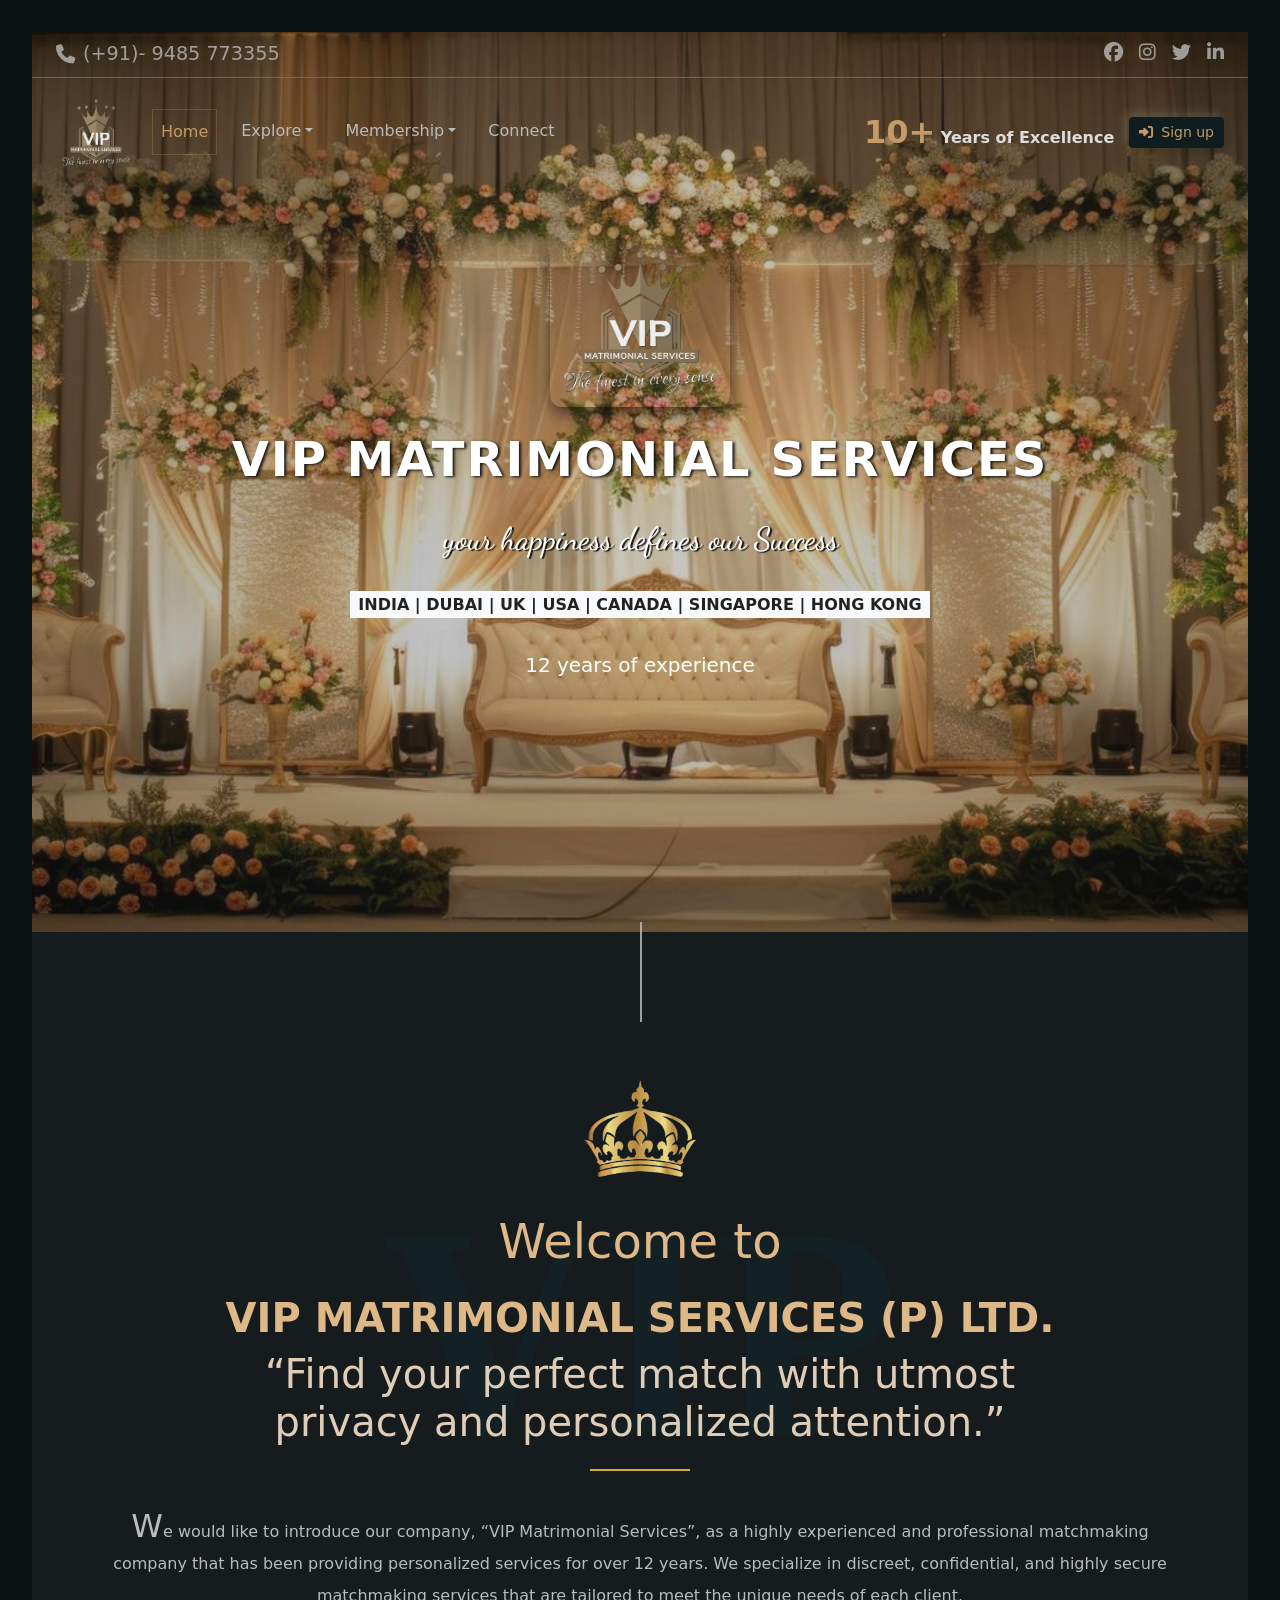
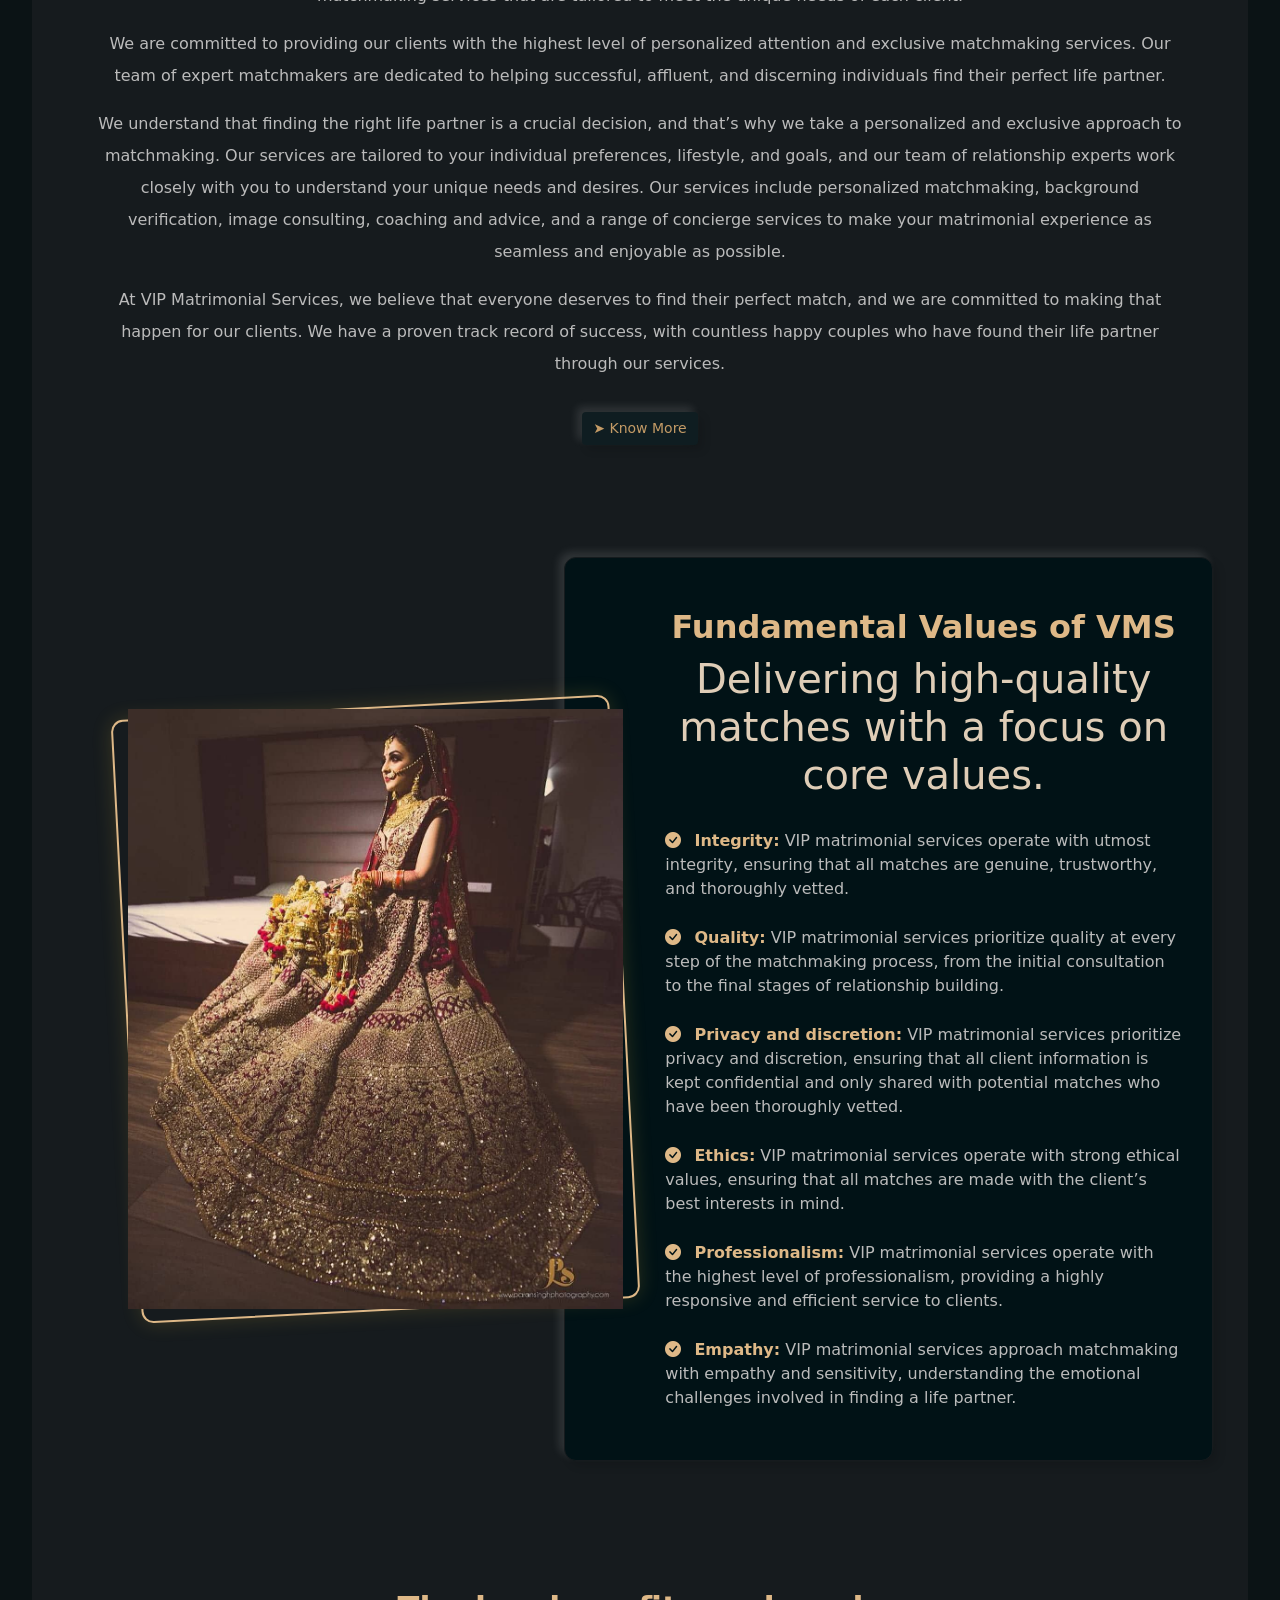
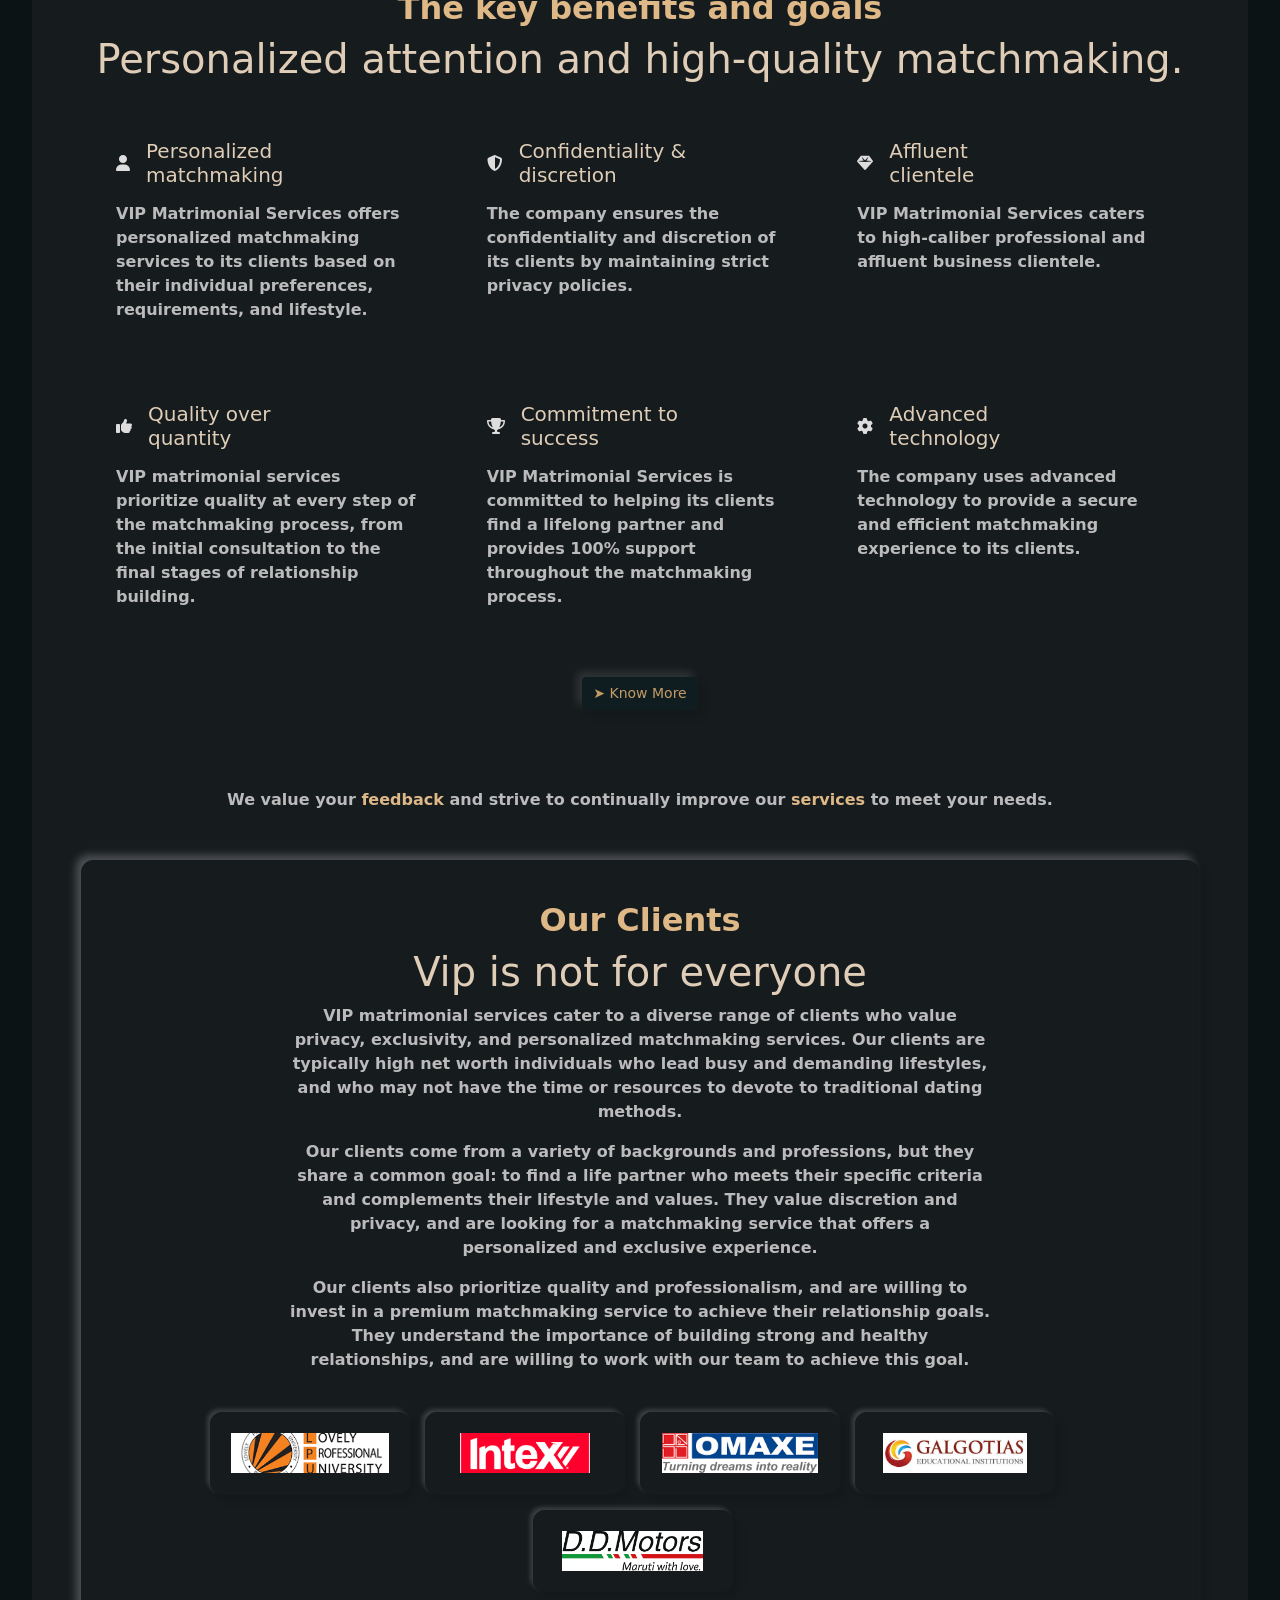
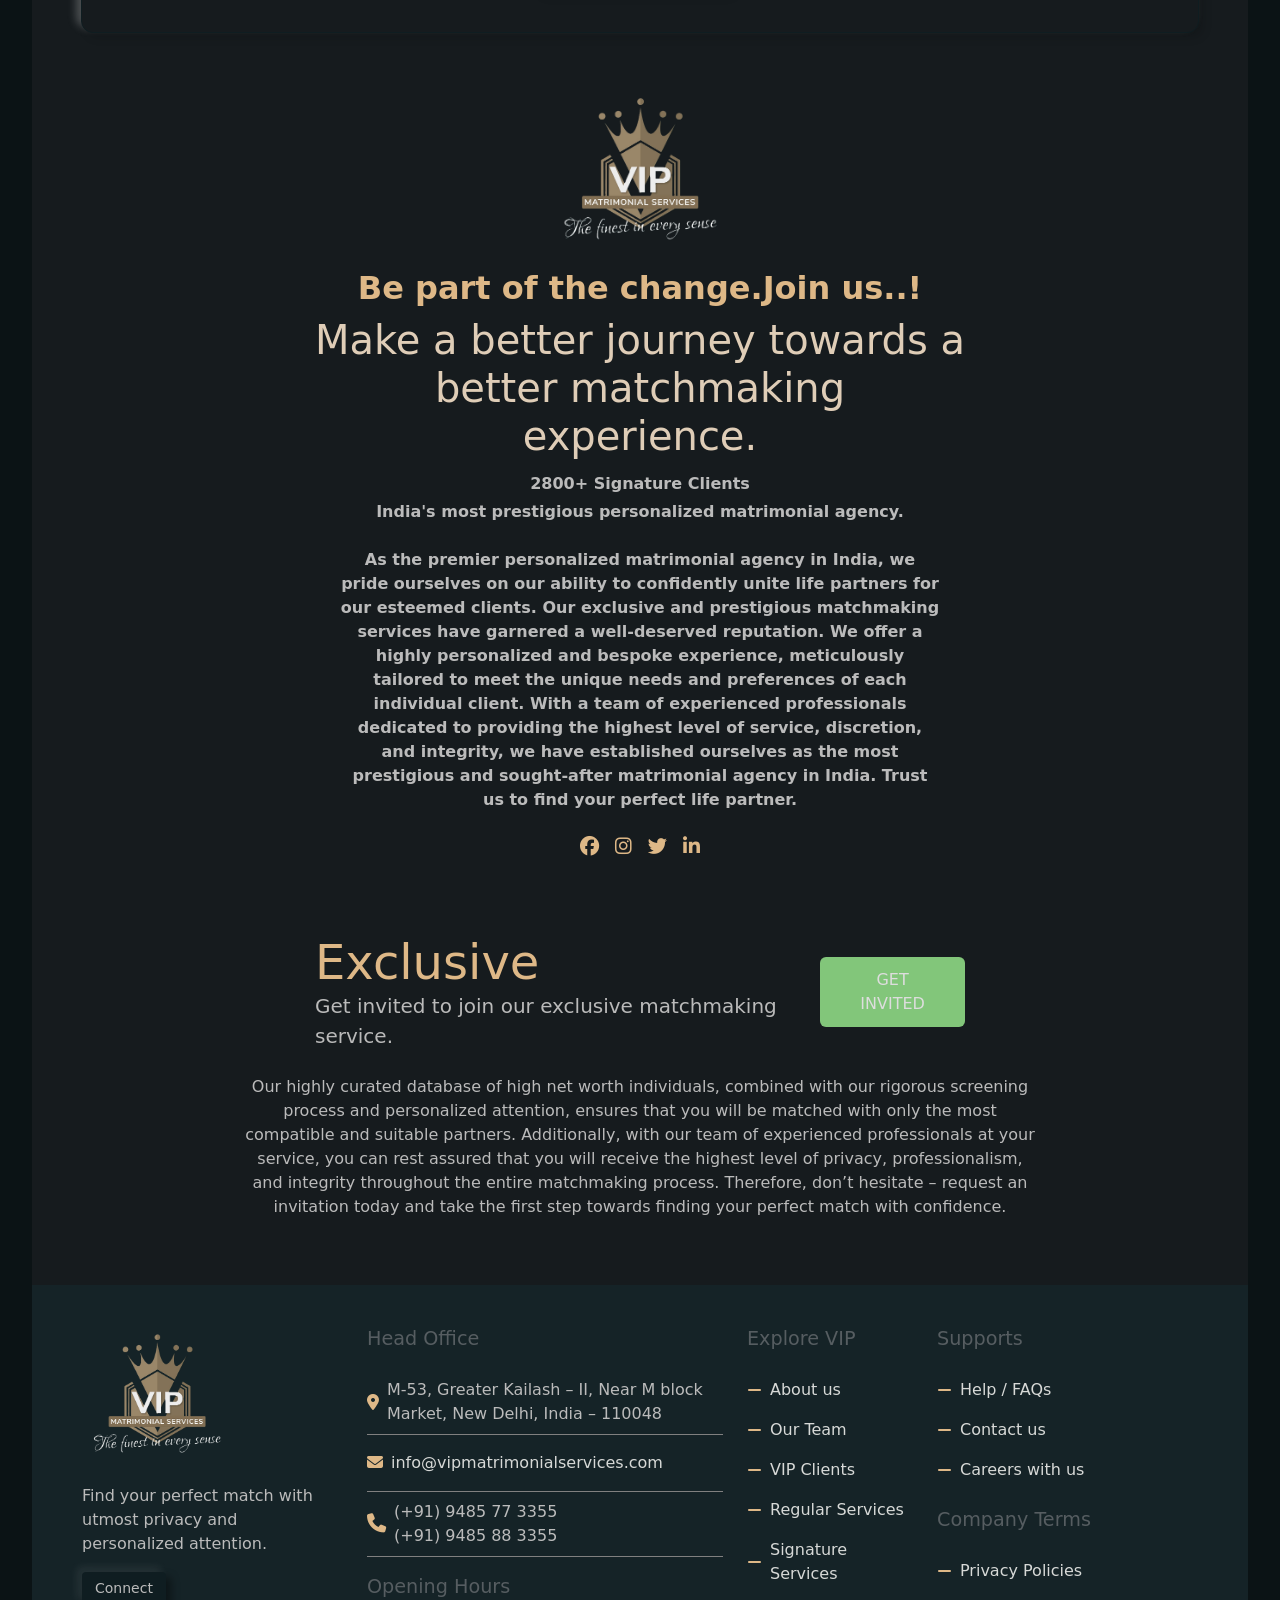
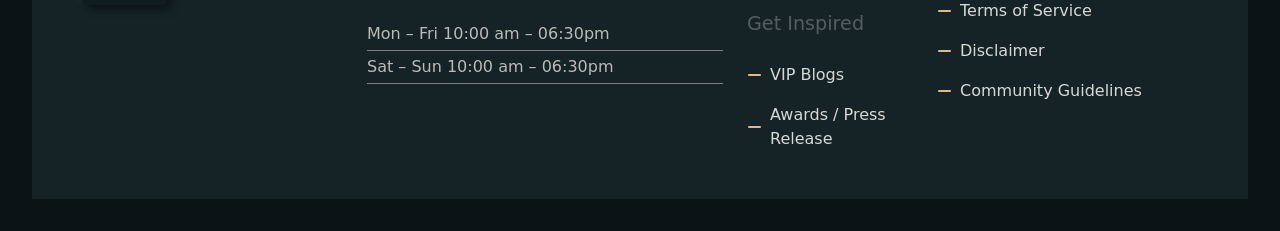
<file: VIP Matrimonial/pages/index.html>
<!DOCTYPE html>
<html lang="en">
  <head>
    <meta charset="UTF-8" />
    <meta name="viewport" content="width=device-width, initial-scale=1.0" />
    <link rel="shortcut icon" href="/images/vip-logo.png" type="image/x-icon" />
    <link
      href="https://cdn.jsdelivr.net/npm/bootstrap@5.3.8/dist/css/bootstrap.min.css"
      rel="stylesheet"
      integrity="sha384-sRIl4kxILFvY47J16cr9ZwB07vP4J8+LH7qKQnuqkuIAvNWLzeN8tE5YBujZqJLB"
      crossorigin="anonymous"
    />
    <link
      rel="stylesheet"
      href="https://cdn.jsdelivr.net/npm/@fortawesome/fontawesome-free@6.6.0/css/all.min.css"
    />
    <link rel="stylesheet" href="index.css" />

    <title>VIP MATRIMONIAL SERVICES</title>
  </head>
  <body>
    <div class="layout">
      <header class="header">
        <div class="fixed-header-wrapper">
          <div class="hover-box scrolled">
            <div
              class="top-bar d-flex justify-content-between align-items-center py-2 px-4 border-bottom border-secondary"
              style="opacity: 0.8; cursor: pointer"
            >
              <span class="d-flex align-items-center gap-2">
                <i class="fa-solid fa-phone"></i>
                <span class="phone-number">(+91)- 9485 773355</span>
              </span>
              <span class="d-flex gap-3 align-items-center gap-small">
                <a
                  href="https://facebook.com"
                  target="_blank"
                  rel="noopener noreferrer"
                >
                  <i class="fa-brands fa-facebook"></i>
                </a>
                <a
                  href="https://facebook.com"
                  target="_blank"
                  rel="noopener noreferrer"
                >
                  <i class="fa-brands fa-instagram"></i>
                </a>
                <a
                  href="https://facebook.com"
                  target="_blank"
                  rel="noopener noreferrer"
                >
                  <i class="fa-brands fa-twitter"></i>
                </a>
                <a
                  href="https://facebook.com"
                  target="_blank"
                  rel="noopener noreferrer"
                >
                  <i class="fa-brands fa-linkedin-in"></i>
                </a>
              </span>
            </div>
            <nav class="navbar navbar-expand-lg navbar-custom px-4">
              <a class="navbar-brand" href="#">
                <img
                  src="../images/vip-logo.png"
                  alt="Logo"
                  class="d-inline-block align-text-top"
                />
              </a>
              <button
                class="navbar-toggler"
                type="button"
                data-bs-toggle="collapse"
                data-bs-target="#navbarNav"
                aria-controls="navbarNav"
                aria-expanded="false"
                aria-label="Toggle navigation"
                style="background: #bbb"
              >
                <span class="navbar-toggler-icon"></span>
              </button>

              <div
                class="collapse navbar-collapse justify-content-between"
                id="navbarNav"
              >
                <ul class="navbar-nav">
                  <li class="nav-item">
                    <a class="nav-link active" href="#">Home</a>
                  </li>
                  <li class="nav-item dropdown">
                    <a
                      class="nav-link dropdown-toggle"
                      href="#"
                      role="button"
                      data-bs-toggle="dropdown"
                      >Explore</a
                    >
                    <ul class="dropdown-menu">
                      <li><a class="dropdown-item" href="#">About us</a></li>
                      <li><a class="dropdown-item" href="#">Clients</a></li>
                      <li>
                        <a class="dropdown-item" href="#"
                          >Awards/Press Release</a
                        >
                      </li>
                    </ul>
                  </li>
                  <li class="nav-item dropdown">
                    <a
                      class="nav-link dropdown-toggle"
                      href="#"
                      role="button"
                      data-bs-toggle="dropdown"
                      >Membership</a
                    >
                  </li>
                  <li class="nav-item">
                    <a class="nav-link" href="#">Connect</a>
                  </li>
                </ul>

                <div class="d-flex align-items-center">
                  <div class="years-badge">
                    <span style="font-size: 2rem; color: rgb(196, 155, 102)"
                      >10+</span
                    >
                    Years of Excellence
                  </div>
                  <a href="#" class="signup-btn d-flex gap-2 align-items-center"
                    ><i class="fa-solid fa-right-to-bracket"></i> Sign up</a
                  >
                </div>
              </div>
            </nav>
          </div>
        </div>

        <!---------------------------- Hero Text ---------------->
        <div
          class="hero-text text-center text-white d-flex flex-column align-items-center gap-4"
        >
          <img src="../images/vip-logo.png" alt="brand-logo" />
          <h1>VIP MATRIMONIAL SERVICES</h1>
          <h4>your happiness defines our Success</h4>
          <h6 class="bg-light py-1 px-2">
            INDIA | DUBAI | UK | USA | CANADA | SINGAPORE | HONG KONG
          </h6>
          <p class="mb-4 fs-5">12 years of experience</p>
        </div>
      </header>

      <div class="vertical-bar"></div>

      <!--------------------- Welcome Section ---------------->
      <section
        class="welcome-section d-flex flex-column align-items-center text-center"
      >
        <div class="heading-wrapper position-relative">
          <img src="../images/crown.png" alt="" />
          <h1>Welcome to</h1>
          <h2>VIP MATRIMONIAL SERVICES (P) LTD.</h2>
          <h3>
            “Find your perfect match with utmost <br />privacy and personalized
            attention.”
          </h3>
        </div>

        <div class="divider"></div>

        <div class="content mt-4 text-center">
          <p class="first-letter">
            We would like to introduce our company, “VIP Matrimonial Services”,
            as a highly experienced and professional matchmaking company that
            has been providing personalized services for over 12 years. We
            specialize in discreet, confidential, and highly secure matchmaking
            services that are tailored to meet the unique needs of each client.
          </p>

          <p>
            We are committed to providing our clients with the highest level of
            personalized attention and exclusive matchmaking services. Our team
            of expert matchmakers are dedicated to helping successful, affluent,
            and discerning individuals find their perfect life partner.
          </p>

          <p>
            We understand that finding the right life partner is a crucial
            decision, and that’s why we take a personalized and exclusive
            approach to matchmaking. Our services are tailored to your
            individual preferences, lifestyle, and goals, and our team of
            relationship experts work closely with you to understand your unique
            needs and desires. Our services include personalized matchmaking,
            background verification, image consulting, coaching and advice, and
            a range of concierge services to make your matrimonial experience as
            seamless and enjoyable as possible.
          </p>

          <p>
            At VIP Matrimonial Services, we believe that everyone deserves to
            find their perfect match, and we are committed to making that happen
            for our clients. We have a proven track record of success, with
            countless happy couples who have found their life partner through
            our services.
          </p>

          <button class="btn btn-custom mt-3">➤ Know More</button>
        </div>
      </section>

      <!----------------- Values Section -----------------  -->
      <section class="values-section">
        <div class="row align-items-center px-4 wrapper">
          <!-- Left Image -->
          <div class="col-lg-5 text-center">
            <div class="img-box">
              <img src="../images/bride.jpg" alt="Bride" />
            </div>
          </div>

          <!-- Right Content -->
          <div class="col-lg-7">
            <div class="values-card">
              <h2>Fundamental Values of VMS</h2>
              <h4>
                Delivering high-quality matches with a focus on core values.
              </h4>

              <div class="values-list">
                <div class="value-item">
                  <i class="bi bi-check-circle-fill"></i>
                  <strong>Integrity:</strong> VIP matrimonial services operate
                  with utmost integrity, ensuring that all matches are genuine,
                  trustworthy, and thoroughly vetted.
                </div>

                <div class="value-item">
                  <i class="bi bi-check-circle-fill"></i>
                  <strong>Quality:</strong> VIP matrimonial services prioritize
                  quality at every step of the matchmaking process, from the
                  initial consultation to the final stages of relationship
                  building.
                </div>

                <div class="value-item">
                  <i class="bi bi-check-circle-fill"></i>
                  <strong>Privacy and discretion:</strong> VIP matrimonial
                  services prioritize privacy and discretion, ensuring that all
                  client information is kept confidential and only shared with
                  potential matches who have been thoroughly vetted.
                </div>

                <div class="value-item">
                  <i class="bi bi-check-circle-fill"></i>
                  <strong>Ethics:</strong> VIP matrimonial services operate with
                  strong ethical values, ensuring that all matches are made with
                  the client’s best interests in mind.
                </div>

                <div class="value-item">
                  <i class="bi bi-check-circle-fill"></i>
                  <strong>Professionalism:</strong> VIP matrimonial services
                  operate with the highest level of professionalism, providing a
                  highly responsive and efficient service to clients.
                </div>

                <div class="value-item">
                  <i class="bi bi-check-circle-fill"></i>
                  <strong>Empathy:</strong> VIP matrimonial services approach
                  matchmaking with empathy and sensitivity, understanding the
                  emotional challenges involved in finding a life partner.
                </div>
              </div>
            </div>
          </div>
        </div>
      </section>

      <!-- Benefit Section -->
      <section class="benefit-section py-5">
        <h2 class="section-heading">The key benefits and goals</h2>
        <h3 class="section-subheading">
          Personalized attention and high-quality matchmaking.
        </h3>

        <div class="row g-4 parent-box">
          <div class="col-md-4">
            <div class="benefit-box">
              <div class="benefit-icon d-flex gap-3 align-items-center">
                <i class="fa-solid fa-user"></i>
                <h5>
                  Personalized <br />
                  matchmaking
                </h5>
              </div>
              <p>
                VIP Matrimonial Services offers personalized matchmaking
                services to its clients based on their individual preferences,
                requirements, and lifestyle.
              </p>
            </div>
          </div>
          <div class="col-md-4">
            <div class="benefit-box">
              <div class="benefit-icon d-flex gap-3 align-items-center">
                <i class="fa-solid fa-shield-halved"></i>
                <h5>Confidentiality & <br />discretion</h5>
              </div>
              <p>
                The company ensures the confidentiality and discretion of its
                clients by maintaining strict privacy policies.
              </p>
            </div>
          </div>
          <div class="col-md-4">
            <div class="benefit-box">
              <div class="benefit-icon d-flex gap-3 align-items-center">
                <i class="fa-solid fa-gem"></i>
                <h5>Affluent <br />clientele</h5>
              </div>
              <p>
                VIP Matrimonial Services caters to high-caliber professional and
                affluent business clientele.
              </p>
            </div>
          </div>

          <div class="col-md-4">
            <div class="benefit-box">
              <div class="benefit-icon d-flex gap-3 align-items-center">
                <i class="fa-solid fa-thumbs-up"></i>
                <h5>
                  Quality over <br />
                  quantity
                </h5>
              </div>
              <p>
                VIP matrimonial services prioritize quality at every step of the
                matchmaking process, from the initial consultation to the final
                stages of relationship building.
              </p>
            </div>
          </div>
          <div class="col-md-4">
            <div class="benefit-box">
              <div class="benefit-icon d-flex gap-3 align-items-center">
                <i class="fa-solid fa-trophy"></i>
                <h5>Commitment to <br />success</h5>
              </div>
              <p>
                VIP Matrimonial Services is committed to helping its clients
                find a lifelong partner and provides 100% support throughout the
                matchmaking process.
              </p>
            </div>
          </div>
          <div class="col-md-4">
            <div class="benefit-box">
              <div class="benefit-icon d-flex gap-3 align-items-center">
                <i class="fa-solid fa-gear"></i>
                <h5>Advanced <br />technology</h5>
              </div>
              <p>
                The company uses advanced technology to provide a secure and
                efficient matchmaking experience to its clients.
              </p>
            </div>
          </div>
        </div>

        <div class="text-center">
          <button class="btn btn-custom mt-3">➤ Know More</button>
        </div>
      </section>

      <!-- ----------------- Clients Section -------------------- -->

      <section class="clients-section text-center">
        <p class="mb-5">
          We value your <span>feedback</span> and strive to continually improve
          our <span>services</span> to meet your needs.
        </p>
        <div class="section-card">
          <h2>Our Clients</h2>
          <h3>Vip is not for everyone</h3>
          <div class="inside-text">
            <p>
              VIP matrimonial services cater to a diverse range of clients who
              value privacy, exclusivity, and personalized matchmaking services.
              Our clients are typically high net worth individuals who lead busy
              and demanding lifestyles, and who may not have the time or
              resources to devote to traditional dating methods.
            </p>
            <p>
              Our clients come from a variety of backgrounds and professions,
              but they share a common goal: to find a life partner who meets
              their specific criteria and complements their lifestyle and
              values. They value discretion and privacy, and are looking for a
              matchmaking service that offers a personalized and exclusive
              experience.
            </p>
            <p>
              Our clients also prioritize quality and professionalism, and are
              willing to invest in a premium matchmaking service to achieve
              their relationship goals. They understand the importance of
              building strong and healthy relationships, and are willing to work
              with our team to achieve this goal.
            </p>
          </div>

          <div class="row justify-content-center mt-4 client-logos g-3">
            <div class="col-6 col-sm-4 col-md-3 image-box">
              <img
                src="../images/lpu.png"
                alt="LPU"
                class="img-fluid"
                width="100%"
              />
            </div>
            <div class="col-6 col-sm-4 col-md-3 image-box">
              <img src="../images/intex.png" alt="Intex" class="img-fluid" />
            </div>
            <div class="col-6 col-sm-4 col-md-3 image-box">
              <img src="../images/omaxe.png" alt="Omaxe" class="img-fluid" />
            </div>
            <div class="col-6 col-sm-4 col-md-3 image-box">
              <img
                src="../images/galgotias.jpg"
                alt="Galgotias"
                class="img-fluid"
              />
            </div>
            <div class="col-6 col-sm-4 col-md-3 image-box">
              <img
                src="../images/motors.png"
                alt="DD Motors"
                class="img-fluid"
              />
            </div>
          </div>
        </div>
      </section>

      <!-- ------------------- Achievement Section -------------- -->

      <section class="achievement-section">
        <div class="content-wrapper text-center py-4">
          <img src="../images/vip-logo.png" alt="VIP-logo" />
          <h2>Be part of the change.Join us..!</h2>
          <h3>
            Make a better journey towards a <br />better matchmaking
            <br />experience.
          </h3>
          <p class="mb-1">2800+ Signature Clients</p>
          <p class="mb-4">
            India's most prestigious personalized matrimonial agency.
          </p>
          <p class="content-para">
            As the premier personalized matrimonial agency in India, we pride
            ourselves on our ability to confidently unite life partners for our
            esteemed clients. Our exclusive and prestigious matchmaking services
            have garnered a well-deserved reputation. We offer a highly
            personalized and bespoke experience, meticulously tailored to meet
            the unique needs and preferences of each individual client. With a
            team of experienced professionals dedicated to providing the highest
            level of service, discretion, and integrity, we have established
            ourselves as the most prestigious and sought-after matrimonial
            agency in India. Trust us to find your perfect life partner.
          </p>
          <div
            class="d-flex gap-3 align-items-center justify-content-center mt-4"
          >
            <a
              href="https://facebook.com"
              target="_blank"
              rel="noopener noreferrer"
            >
              <i class="fa-brands fa-facebook custom-color"></i>
            </a>
            <a
              href="https://facebook.com"
              target="_blank"
              rel="noopener noreferrer"
            >
              <i class="fa-brands fa-instagram custom-color"></i>
            </a>
            <a
              href="https://facebook.com"
              target="_blank"
              rel="noopener noreferrer"
            >
              <i class="fa-brands fa-twitter custom-color"></i>
            </a>
            <a
              href="https://facebook.com"
              target="_blank"
              rel="noopener noreferrer"
            >
              <i class="fa-brands fa-linkedin-in custom-color"></i>
            </a>
          </div>
        </div>
      </section>

      <!-- Exclusive Section -->

      <section class="exclusive-section text-center">
        <div class="exclusive-wrapper">
          <div class="d-flex flex-column align-items-center">
            <div
              class="d-flex justify-content-center gap-2 align-items-center exclusive-box"
            >
              <div class="sub-container">
                <h1 class="m-0">Exclusive</h1>
                <p class="lead m-0">
                  Get invited to join our exclusive matchmaking service.
                </p>
              </div>
              <button class="btn btn-invite">Get Invited</button>
            </div>
            <p class="description mt-4">
              Our highly curated database of high net worth individuals,
              combined with our rigorous screening process and personalized
              attention, ensures that you will be matched with only the most
              compatible and suitable partners. Additionally, with our team of
              experienced professionals at your service, you can rest assured
              that you will receive the highest level of privacy,
              professionalism, and integrity throughout the entire matchmaking
              process. Therefore, don’t hesitate – request an invitation today
              and take the first step towards finding your perfect match with
              confidence.
            </p>
          </div>
        </div>
      </section>

      <!---------------- Footer Section --------------->
      
 <footer class="footer-section">
        <div class="container">
          <div class="row align-items-start">
            <!-- Left Logo/Intro Column -->
            <div class="col-12 col-md-3 text-center text-md-start">
              <img
                src="../images/vip-logo.png"
                class="footer-logo"
                alt="Site Logo"
              />
              <p style="color: #bbb">
                Find your perfect match with utmost privacy and personalized
                attention.
              </p>
              <button class="btn footer-connect-btn">Connect</button>
            </div>
            <!-- Head Office Details Column -->
            <div class="col-12 col-md-4">
              <div class="footer-title">Head Office</div>
              <div
                class="d-flex align-items-center gap-2 py-2"
                style="color: #bbb; border-bottom: 1px solid gray"
              >
                <i class="fa-solid fa-location-dot"></i>
                <span
                  >M-53, Greater Kailash – II, Near M block Market, New Delhi,
                  India – 110048</span
                >
              </div>
              <div
                class="d-flex align-items-center gap-2 py-2"
                style="color: #bbb; border-bottom: 1px solid gray"
              >
                <span> <i class="fa-solid fa-envelope"></i></span>
                <a
                  href="mailto:info@vipmatrimonialservices.com"
                  class="footer-link"
                  >info@vipmatrimonialservices.com</a
                >
              </div>
              <div
                class="d-flex align-items-center gap-2 py-2"
                style="color: #bbb; border-bottom: 1px solid gray"
              >
                <i class="fa-solid fa-phone"></i>
                (+91) 9485 77 3355<br />
                (+91) 9485 88 3355
              </div>
              <div class="footer-title mt-3">Opening Hours</div>
              <div class="d-flex flex-column">
                <span
                  class="py-1"
                  style="color: #bbb; border-bottom: 1px solid gray"
                  >Mon – Fri 10:00 am – 06:30pm</span
                >
                <span
                  class="py-1"
                  style="color: #bbb; border-bottom: 1px solid gray"
                  >Sat – Sun 10:00 am – 06:30pm</span
                >
              </div>
            </div>
            <!-- Explore VIP / Inspiration Column -->
            <div class="col-12 col-md-2">
              <div class="footer-title">Explore VIP</div>
              <div class="d-flex align-items-center gap-2">
                <i class="fa-solid fa-minus"></i>
                <a href="#" class="footer-link">About us</a>
              </div>
              <div class="d-flex align-items-center gap-2">
                <i class="fa-solid fa-minus"></i>
                <a href="#" class="footer-link">Our Team</a>
              </div>
              <div class="d-flex align-items-center gap-2">
                <i class="fa-solid fa-minus"></i>
                <a href="#" class="footer-link">VIP Clients</a>
              </div>
              <div class="d-flex align-items-center gap-2">
                <i class="fa-solid fa-minus"></i>
                <a href="#" class="footer-link">Regular Services</a>
              </div>
              <div class="d-flex align-items-center gap-2">
                <i class="fa-solid fa-minus"></i>
                <a href="#" class="footer-link">Signature Services</a>
              </div>

              <div class="footer-title mt-3">Get Inspired</div>
              <div class="d-flex align-items-center gap-2">
                <i class="fa-solid fa-minus"></i>
                <a href="#" class="footer-link">VIP Blogs</a>
              </div>
              <div class="d-flex align-items-center gap-2">
                <i class="fa-solid fa-minus"></i>
                <a href="#" class="footer-link">Awards / Press Release</a>
              </div>
            </div>
            <!-- Support / Terms Column -->
            <div class="col-12 col-md-3">
              <div class="footer-title">Supports</div>
              <div class="d-flex align-items-center gap-2">
                <i class="fa-solid fa-minus"></i>
                <a href="#" class="footer-link">Help / FAQs</a>
              </div>

              <div class="d-flex align-items-center gap-2">
                <i class="fa-solid fa-minus"></i>
                <a href="#" class="footer-link">Contact us</a>
              </div>

              <div class="d-flex align-items-center gap-2">
                <i class="fa-solid fa-minus"></i>
                <a href="#" class="footer-link">Careers with us</a>
              </div>

              <div class="footer-title mt-3">Company Terms</div>
              <div class="d-flex align-items-center gap-2">
                <i class="fa-solid fa-minus"></i>
                <a href="#" class="footer-link">Privacy Policies</a>
              </div>

              <div class="d-flex align-items-center gap-2">
                <i class="fa-solid fa-minus"></i>
                <a href="#" class="footer-link">Terms of Service</a>
              </div>

              <div class="d-flex align-items-center gap-2">
                <i class="fa-solid fa-minus"></i>
                <a href="#" class="footer-link">Disclaimer</a>
              </div>
              
              <div class="d-flex align-items-center gap-2">
                <i class="fa-solid fa-minus"></i>
                <a href="#" class="footer-link">Community Guidelines</a>
              </div>
            </div>
          </div>
        </div>
      </footer>

     
    </div>
    <!-- Scroll to top button -->
    <button type="button" class="btn btn-danger btn-lg" id="btn-back-to-top">
      <i class="fa-solid fa-angle-up"></i>
    </button>
    <!-- Bootstrap Icons -->
    <link
      rel="stylesheet"
      href="https://cdn.jsdelivr.net/npm/bootstrap-icons@1.11.3/font/bootstrap-icons.css"
    />

    <script
      src="https://cdn.jsdelivr.net/npm/bootstrap@5.3.8/dist/js/bootstrap.bundle.min.js"
      integrity="sha384-FKyoEForCGlyvwx9Hj09JcYn3nv7wiPVlz7YYwJrWVcXK/BmnVDxM+D2scQbITxI"
      crossorigin="anonymous"
    ></script>

    <script src="./index.js"></script>
  </body>
</html>
</file>
<file: Kanpeki/pages/css/index.css>
@import url('https://fonts.googleapis.com/css2?family=Montserrat:ital,wght@0,100..900;1,100..900&display=swap');

:root {
  --announcement-font-size: 11.52px;
  --anchor-font-size: 13.4928px;
}

* {
  margin: 0;
  padding: 0;
  box-sizing: border-box;
  font-family: 'Montserrat', sans-serif;
  max-width: 100%;
}


.announcement-text {


  font-size: var(--announcement-font-size);
  color: #ddd;
  padding: 8px 0 !important;
  font-weight: 600;
  word-spacing: 3px;
  letter-spacing: 1px;
}

.announcement-text.hide{
  transform: translateY(-100px);
}
.nav-container {
  
  padding: 0 80px !important;
  position:fixed;
  top:33.27px;
  left:0px;
  z-index:20;
  width:100%;
  background-color: #fff;
}

.nav-container.scrolled{
  top:0px;
  
}
.navbar {
  background-color: #fff;
  padding: 1rem 0;
}


a.navbar-brand img {
  width: 140px;
  object-fit: cover;
}

.lg-nav .nav-link {
  position:relative;
  color: #000;
  font-size: 14px;
  font-weight: 400;
  margin: 0 15px;
  padding: 0px 2px!important;
}
.lg-nav .nav-link::after {
  content: "";
  position: absolute;
  bottom: 0;
  left: 0;
  height: 2px;             
  width: 0;
  background-color: #111; 
  transition: width 0.3s ease;
}

.lg-nav .nav-link:hover::after {
  width: 100%;
}

.lg-nav .nav-link.dropdown-toggle::after {
  content: none !important; 
}

/* nav links dropdown custom css */
/* Remove Bootstrap's absolute positioning for dropdowns */
.navbar .dropdown-menu {
  position: static !important;             
  float: none;
  display: none;
  opacity: 0;
  max-height: 0;
  overflow: hidden;
  transition: all 0.4s ease;
  background: transparent;      
  box-shadow: none;             
  padding: 0;
}

/* Expand smoothly on hover */
.navbar .nav-item.dropdown:hover > .dropdown-menu {
  display: block;
  opacity: 1;
  max-height: fit-content;            
  padding: 0.5rem 0;
}

/* Dropdown items inside expanded menu */
.navbar .dropdown-item {
  color: #000;
  padding: 0.5rem 1rem;
  background: transparent;
  text-align: center;
}



/* Rotate chevron on hover */
.nav-item.dropdown:hover .bi-chevron-down {
  transform: rotate(180deg);
  transition: transform 0.3s ease;
}

/* Ensure navbar expands to fit dropdown */
.navbar-collapse {
  overflow: visible;
}






.navbar-icons a {
  color: #000;
  font-size: 1.25rem;
}

.navbar-icons a:hover {
  color: #555;
}

.navbar-toggler {
  border: none;
  box-shadow: none !important;
}

/********** Side Nav ************/
.side-nav {
  position: fixed;
  z-index: 100;
  top: 0;
  left: 0;
  transform: translateX(-100%);
  transition: transform 0.3s ease-in-out;
  width: 400px;
  min-height: 100vh;
  background: rgb(240, 240, 240);
  height: fit-content;

}
  .side-nav.show {
    display: block;
    transform: translateX(0);
    transition: transform 0.3s ease-in-out;
  }

.side-nav .bi-x {
  float: right;
  font-size: 40px;
  font-weight: 200;
  color: #333;
}

.side-nav .scrollbar {
  height: calc(100vh-70px);
  margin: 80px 0 0 0;
  padding: 0 45px;
  overflow-y: auto;
}

.side-nav .nav-link {
  color: #222;
  font-size: 18px;
  font-weight: 400;
  margin: 0 0 10px 0;

}

.nav-list {
  list-style: none;
  display: inline-block;
  margin: 0;
  padding: 0;
}

.nav-list .nav-link {
  text-decoration: none;
  color: #333;
  padding: 8px 12px;
  font-size: 14px;
  margin: 0 !important;
  border-radius: 4px;
  transition: background 0.3s;
}

@media(max-width:1200px) {
  .navbar-collapse {
    display: none !important;
  }


}

@media (max-width: 991.98px) {
  .navbar-brand {
    position: absolute;
    left: 50%;
    transform: translateX(-50%);

  }
}

@media(max-width:576px) {
  div.nav-container {
    padding: 0 10px !important;
    
  }

  .side-nav {
    width: 100%;
  }
}
@media(max-width:446px){
.nav-container{
  top:50.53px;
}
}

@media (max-width: 360px) {
  .navbar-brand {

    transform: translateX(-70%);

  }

  a.navbar-brand img {
    width: 100px;
  }
}



/********************** Hero Carousel **************/
.hero-carousel{
  margin-top:4.6rem;
}
.hero-carousel .carousel-item img {
  height: 80vh;
  object-fit: cover;
  transition: transform 2s ease-in-out, opacity 1s ease-in-out;
}


.carousel-indicators {
  bottom: 20px;
}

.carousel-indicators [data-bs-target] {
  width: 10px;
  height: 10px;
  border-radius: 50%;
  background-color: #000;
}

.carousel-indicators .active {
  background-color: #fff;
}

.hero-carousel .carousel-item.active img {
  animation: zoomIn 8s ease-out forwards;
}

.common-btn::before {
 content: "";
  position: absolute;
  height: 0;
  width: 100%;
  bottom: 0;
  left: 0;
  background-color: rgb(85, 85, 85);
  transition: height 0.3s ease;
  z-index: 1;

}
.common-btn {
  position: absolute;
  bottom: 80px;
  left: 10%;
  padding: 10px 24px;
  font-size: 16px;
  color: #fff;
  background-color: rgba(0, 0, 0);
  cursor: pointer;
  transition: background-color 0.3s;
  border: 1px solid black;
  text-decoration:none;

}
.common-btn span {
  position: relative;
  z-index: 2; 
}
.common-btn:hover::before {
  height: 100%;
}



/* Keyframes */
@keyframes zoomIn {
  from {
    transform: scale(1);
  }

  to {
    transform: scale(1.1);
  }
}

.carousel-indicators [data-bs-target] {
  width: 10px;
  height: 10px;
  border-radius: 50%;
  background-color: transparent;
  border: 1px solid #111;
}

.carousel-indicators .active {
  background-color: #fff;
}





/************* section Banner Strip ******************/
.logo-strip {
  overflow: hidden;
  white-space: nowrap;
  position: relative;
}

.logo-track {
  display: inline-flex;
  align-items: center;
  animation: scroll 20s linear infinite; /* speed adjustable */
}

.logo-track img {
  height: 50px;
  margin: 0 40px;
  transition: transform 0.3s ease;
}

.logo-track img:hover {
  transform: scale(1.1);
}

@keyframes scroll {
  0% {
    transform: translateX(0);
  }
  100% {
    transform: translateX(-50%);
  }
}


  .heading-fonts{
    color:#000;
    font-size:24px !important;
    letter-spacing:1px;
  }
  .para-fonts{
    font-size:12.6px !important;
    letter-spacing:1px;
    font-weight:400;
  }

  .explore-btn::before{
  content: "";
  position: absolute;
  height: 0;
  width: 100%;
  bottom: 0;
  left: 0;
  background-color: rgb(85, 85, 85);
  transition: height 0.3s ease;
  z-index: 1;
}

.explore-btn{
  position: relative;
  text-decoration: none;
  padding: 8px 24px;
  font-size: 16px;
  color: #fff;
  background-color: rgba(0, 0, 0);
  cursor: pointer;
  transition: background-color 0.3s;
  border: 1px solid black;
  display: inline-flex;
  align-items: center;
  justify-content: center;
}

.explore-btn span {
  position: relative;
  z-index: 2; 
}

.explore-btn:hover::before{
  height: 100%;
}

/************* Collection Section ************/

.collections-section {
  max-width: 1400px;   
  margin: 0 auto;
}

.collection-card {
  height: 550px;      
  cursor: pointer;
  border-radius: 0;    
  position: relative;
}

.collection-img {
  height: 100%;
  width: 100%;
  object-fit: cover;
  transition: transform 2s ease;
}

.collection-card:hover .collection-img {
  transform: scale(1.25);
}

.collection-card::after {
  content: "";
  position: absolute;
  inset: 0;
  z-index: 1;
  transition: background 0.5s ease;
}

.collection-card:hover::after {
  background: rgba(0, 0, 0, 0.068);
}

.collection-overlay {
  z-index: 2;
}
.collection-card .title{
  font-size:2rem;
  letter-spacing: 1px;
  font-weight:400;
}
.collection-card .sub-title{
  font-size:1.3rem;
  letter-spacing:1px;
  font-weight:400;
}

/* Responsive adjustments */
@media (max-width: 768px) {
  .collection-card {
    height: 400px;
  }
  .collection-overlay h3 {
    font-size: 1.3rem;
  }
  .collection-overlay p {
    font-size: 0.9rem;
  }
}

/********* Top Sellers Section *******/

.top-sellers .product-card {
  transition: transform 0.5s ease;
}

.top-sellers  .image-wrapper {
  position: relative;
  overflow: hidden;
}

.top-sellers .main-img {
  transition: opacity 1.5s ease;
  width: 100%;
  
}

/* Show alternate image on hover */
.top-sellers .hover-img {
  opacity: 0;
  transition: opacity 1s ease;
}

.top-sellers .hover-img img {
  width: 100%;
  height: 100%;
  object-fit: cover;
}

.top-sellers .image-wrapper:hover .hover-img {
  opacity: 1;
}

.top-sellers .image-wrapper:hover .main-img {
  opacity: 0;
}
.top-sellers .hover-img:hover .center-btn {
  opacity: 1;
}
.top-sellers .product-card h6{
  font-weight:400;
  letter-spacing: 1px;
}
.top-sellers .center-btn::before{
  content: "";
  position: absolute;
  height: 0;
  width: 100%;
  bottom: 0;
  left: 0;
  background-color: rgb(85, 85, 85);
  transition: height 0.3s ease;
  z-index: 1;
}
.top-sellers .center-btn {
    cursor: pointer;  
  border: 1px solid black;
  display: inline-flex;
  align-items: center;
  justify-content: center;
  background: rgb(0, 0, 0);
  color: #ddd;
  font-size: 0.8rem;
  font-weight:500;
  text-decoration: none;
  opacity: 0;
  transition: opacity 0.4s ease;
}

.center-btn span {
  position: relative;
  z-index: 2; 
}

.center-btn:hover::before{
  height: 100%;
}


.top-sellers .carousel-btn {
  background: transparent;
  border: none;
  width: 45px;
  height: 45px;
  border-radius: 50%;
  display: flex;
  align-items: center;
  justify-content: center;
  
  cursor: pointer;
  z-index: 10;
}

.top-sellers .carousel-btn i {
  font-size: 1.8rem;
  color:#222;
}

.top-sellers .stars {
  color: #000;
  font-size: 1.2rem;
}



/* HairCare Video Section */

/***************** Explore Haircare Section ****************/

.explore-haircare .carousel-inner img {
  height: 80vh;
  object-fit: cover;
}

.explore-haircare .carousel-control-prev-icon.white,
.carousel-control-next-icon.white {
  filter: invert(1);
}

/* Skincare Video Section */

/************** Skincare & Facial kits kanpeki Blanch section  **********/

.kanpeki-blanch img{
  height:100%;
  object-fit: cover !important;
}

.kanpeki-blanch .content-box{
  padding-right:12px !important;
}

@media (max-width: 768px) {
  .row.g-3 {
    gap: 1rem !important; 
  }

}
@media (max-width: 480px) {
 .explore-btn.translate-middle-x {
    left:25% !important;
    transform:translateX(50%)
  }

}

/* Facial kits Grid */
/* --- GRID LAYOUT --- */
.kanpeki-grid {
  display: grid;
  grid-template-columns: 2fr 1fr; /* Left 50%, Right 50% */
  gap: 12px;
  min-height: 100vh; /* full viewport height */
  padding: 12px;
}

/* Left side has its own internal grid */
.left-grid {
  display: flex;
  flex-direction: column;
  gap: 12px;
}

.top-row {
  display: grid;
  grid-template-columns: 2fr 1fr;
  gap: 12px;
}

.bottom-row {
  display: grid;
  grid-template-columns: 1fr 2fr;
  gap: 12px;
}


.box {
  position: relative;
  overflow: hidden;
  height:324px;

}
.box.kintsugi{
  height:100%;
}

.box img {
  width: 100%;
  height: 100%;
  object-fit: cover;
  transition: transform 2s ease-in-out;
}

.box:hover img {
  transform: scale(1.2);
}

/* Overlay text */
.overlay {
  position: absolute;
  top: 50%;
  left: 50%;
  transform: translate(-50%, -50%);
  text-align: center;
  width:80%;
}

.overlay h5 {
  background: white;
  color: black;
  display: block;
  font-size:1rem;
  width:100%;
  padding: 6px 14px;
  margin-bottom: 8px;
  font-weight: 500;
}

/* --- Responsive --- */
@media (max-width: 991px) {
  .kanpeki-grid {
    grid-template-columns: 1fr; /* stack columns */
    height: auto;
  }

  .right-grid {
    height: 60vh; /* reduce height on mobile */
  }

  .left-grid {
    grid-template-columns: 1fr 1fr;
  }
  .box.kintsugi{
    height:324px;
  }
}

@media (max-width: 768px) {
  .top-row, .bottom-row{
    grid-template-columns: 1fr; /* stack all */
  }
}

/*************** Review Section **************/

.review-section .carousel-item {
  transition: transform 1s ease-in-out;
}

.review-section img {
  width: 60px;
  height: 60px;
  object-fit: contain;
  margin-top: 10px;
}

/********** Product Scroller section  */


.product-scroller {
  overflow: hidden;
  white-space: nowrap;
  width: 100%;
  position: relative;
  background: #fff;
  padding: 16px 0;
  cursor: grab;
}

.product-scroller:active {
  cursor: grabbing;
}
.product-scroller .scroll-track {
    display: flex;
  user-select: none;
  gap:1rem;
 
}
.img-wrapper {
  position: relative;
  overflow: hidden;
  display:inline-block;
 
}

.img-wrapper img {
  height:410px;
  min-width:325px;
  display:block;
  user-select:none;
  position:relative;
  z-index:1;

}


/* Homepage banner */
.make-better .img{
  background-image: url("../../assets/images/homepage_banner_without_text_desktop.webp");
height:90vh;
width:100%;
background-size: cover;
background-repeat: no-repeat;
 background-position: center center; 
aspect-ratio: 16 / 9;

}
.make-better .content-box{
 position:absolute;
 bottom:60px;
 left:7%;
}
.content-box p{
letter-spacing:1px;
margin-bottom: 1.5rem;
color:#000;
font-weight:400;
}


 @media (max-width: 992px) {
  .make-better .img {
    height: 70vh;
  }
}

@media (max-width: 768px) {
  .make-better .img {
    height: 60vh;
  }
}

@media (max-width: 576px) {
  .make-better .img {
    height: 50vh;
  }
}

/************* Footer Section ****************/
.footer {
  background-color: #fff;
  color: #000;
}

.footer-link {
  text-decoration: none;
  color: #111;
  font-size: 12.6px;
}
.footer h6{
  letter-spacing: 1px;;
}
.footer input, .footer input:focus{
  outline:none !important;
  border:none !important;
 
  padding: 5px;
}
.footer button, .footer button:hover{
  border-left:2px solid #000;
  border-radius:0;
}

.footer-link:hover {
  color: #555;
}

.social-icons a {
  font-size: 1rem;
  transition: color 0.2s ease;
}

.social-icons a:hover {
  color: #000;
}

 /* <button class="carousel-btn left position-absolute top-50 start-5 translate-middle-y">
        <i class="bi bi-arrow-left"></i>
      </button>

       <div class="btn-box text-center mt-5">
      <a href="#" class="explore-btn ">
        <span title="KNOW MORE"> Shop From The House Of Kankepi </span>
      </a>
    </div> */
</file>
<file: VIP Matrimonial/pages/index.css>
@import url('https://fonts.googleapis.com/css2?family=Dancing+Script:wght@400..700&display=swap');

:root {
  --section-backgroundColor: #161b1e;
  --layout-backgroundColor: #0b1315;
}

* {
  padding: 0;
  margin: 0;
  box-sizing: border-box;
  user-select: none;
}

.layout {
  background-color: var(--layout-backgroundColor);
  padding: 2rem;

}


.header {
  height: fit-content;
  min-height: 100vh;
  background:
    radial-gradient(circle, #49474746, #1a19195d),
    url("../images/hero.jpg") center/cover no-repeat;
}

.fixed-header-wrapper {
  position: fixed;
  top: 0;
  left: 0;
  width: 100%;
  padding: 2rem 2rem 0rem 2rem;
  z-index: 1030;
}

.hover-box {
  position: relative;
  width: 100%;
  transition: all 0.3s ease;
}

.hover-box::before {
  content: '';
  position: absolute;
  top: 0;
  left: 0;
  width: 100%;
  height: 0;
  background: linear-gradient(to bottom, #0f1d21, #0f1d21);
  transition: height 0.5s ease;
  z-index: -1;
}

.hover-box:hover::before {
  height: 100%;
}

.hover-box.scrolled:hover::before {
  height: fit-content;
}

.top-bar {
  height: fit-content;
  transition: background 0.3s ease;
  z-index: 30;
}

.top-bar.hide {
  transform: translateY(-100px);

}

.navbar-custom {
  transition: background 0.3s ease;
}

.navbar-custom:hover img {
  transform: scale(1.05);
  transition: transform 0.3s ease-out;
}

.navbar-custom.scrolled {
  top: -80px;
  background: #0f1d21;

}

@media(max-width:346px) {
  .navbar-custom.scrolled {
    top: -90px;
  }
}


.hover-box>* {
  position: relative;
  z-index: 1;
}

.navbar-custom .nav-link {
  font-weight: 500;
  color: #bbb !important;
  transition: color 0.3s ease;
  padding: 10px 15px;
  margin-right: 1rem;
}

.navbar-custom .nav-link:hover {
  color: rgb(196, 155, 102) !important;
}

.nav-link.active {
  color: rgb(196, 155, 102) !important;
  border: 1px solid rgba(196, 155, 102, 0.274);
}

.years-badge {
  margin-right: 15px;
  color: #ddd;
  font-weight: bold;

}

.signup-btn {
  padding: 5px 10px;
  background: #0f1d21;
  border-radius: 4px;
  font-size: 14px;
  text-decoration: none;
  box-shadow: -5px -5px 8px #e9e8e821, 5px 5px 8px #00000021;
  color: rgb(196, 155, 102) !important;

}

.signup-btn:hover {
  color: #0f1d21 !important;
  background-color: rgb(196, 155, 102) !important;
  transition: background-color 0.3s ease;
}


.phone-number,
.fa-brands,
.fa-phone {
  color: #bbb;
  transition: color 0.3s ease;
  font-size: 1.2rem;
}

.fa-brands:hover,
.phone-number:hover {

  color: rgb(196, 155, 102) !important;
}

nav img {
  width: 80px;
  height: 80px;
}

.nav-item.dropdown:hover .dropdown-menu {
  display: block;
  margin-top: 0;
  animation: fadeDown 0.3s ease forwards;
  background-color: #0f1d21;
  box-shadow: -5px -5px 8px #e9e8e821, 5px 5px 8px #00000021;

}

.dropdown-menu .dropdown-item {
  color: #bbb;
}

.dropdown-menu .dropdown-item:hover {
  color: rgb(196, 155, 102);
  background-color: #0f1d21;
}

@keyframes fadeDown {
  from {
    opacity: 0;
    transform: translateY(-30px);
  }

  to {
    opacity: 1;
    transform: translateY(0px);
  }
}



/****************** Hero Text *******************/
.hero-text img {
  width: 180px;
  margin-top: 13rem;
  box-shadow: 0 8px 15px rgba(0, 0, 0, 0.5);
  border-radius: 12px;
  transition: transform 0.5s ease, box-shadow 0.3s ease;
  /* background: #0f1d21; */
}

.hero-text img:hover {
  transform: scale(1.05);
  box-shadow: 0 12px 20px rgba(0, 0, 0, 0.7);
}

.hero-text h1 {
  text-shadow: 2px 1px 3px #111;
  letter-spacing: 2px;
  font-weight: 700;
  font-size: 3rem;

}

.hero-text h4 {
  font-family: "Dancing Script", cursive;
  font-size: 2rem;
  text-shadow: 2px 1px 1px #111;
}

.hero-text h6 {
  color: #222;
  background: #bbb;
  font-weight: 600;

}

/*vertical bar  */
.vertical-bar {
  position: absolute;
  left: 50%;
  right: 50%;
  border: 1px solid #bbbbbbd2;
  width: 1px;
  height: 100px;
  margin-top: -10px;
  z-index: 2
}

@media(max-width:480px) {
  .top-bar .phone-number {
    font-size: 0.8rem;
  }

  .top-bar .gap-small {
    gap: 8px !important;

  }

  .hero-text h1 {
    font-size: 2.5rem;
  }
}

@media(max-width:380px) {
  .hero-text h1 {
    font-size: 2rem;
  }
}

/******************* welcome section ********* */
.welcome-section {
  background: var(--section-backgroundColor);
  height: fit-content;
  min-height: 100vh;
  padding-top: 9rem;
}

.heading-wrapper::before {
  content: "VIP";
  position: absolute;
  top: 50%;
  left: 50%;
  transform: translate(-50%, -35%);
  font-family: serif;
  font-size: 300px;
  color: #132327ad;
  font-weight: 600;
  z-index: 0;
}

.heading-wrapper img {
  width: 120px;
  z-index: 2 !important;
  position: relative;
}

.welcome-section h1 {

  font-size: 3rem;
  color: burlywood;
  z-index: 2 !important;
  position: relative;
  margin: 1.5rem 0;
  font-weight: 400;
}

.welcome-section h2 {

  font-weight: 700;
  font-size: 2.5rem;
  color: burlywood;
  z-index: 2 !important;
  position: relative;
}

.welcome-section h3 {
  color: rgb(223, 205, 183);
  font-size: 2.5rem;
  position: relative;
  z-index: 2 !important;
  font-weight: 400;
}



.divider {
  width: 100px;
  height: 2px;
  background-color: #d4af37;
  margin: 15px auto;
}

.content {
  max-width: 90%;
  margin: 2rem auto;
  color: #bbb;
  z-index: 1;
  line-height: 2rem;
  font-weight: 500;

}

.content .first-letter::first-letter {
  font-size: 2rem;

}

.btn-custom {

  padding: 5px 10px;
  background: #0f1d21 !important;
  border-radius: 4px;
  font-size: 14px;
  text-decoration: none;
  box-shadow: -5px -5px 8px #e9e8e821, 5px 5px 8px #00000021;
  color: rgb(196, 155, 102) !important;


}

.btn-custom:hover {
  color: #0f1d21 !important;
  background-color: rgb(196, 155, 102) !important;
  transition: background-color 0.3s ease;
}

@media(max-width:580px) {
  .heading-wrapper::before {
    font-size: 220px;
  }
}

@media(max-width:480px) {
  .heading-wrapper::before {
    font-size: 180px;
  }
}

@media(max-width:380px) {
  .heading-wrapper::before {
    font-size: 140px;
  }
}

/*********** Values Section ****************/

.values-section {
  padding: 80px 70px;
  background: var(--section-backgroundColor);
}

.values-card {
  background-color: #011216;
  border: 1px solid var(--section-backgroundColor);
  border-radius: 12px;
  box-shadow: -5px -5px 8px #e9e8e821, 5px 5px 8px #00000021;
  padding: 50px 30px 50px 100px;
  z-index: 1;
  width: 110%;

}

.values-card h2 {
  color: burlywood;
  font-weight: 700;
  text-align: center;
}

.values-card h4 {
  text-align: center;
  margin-bottom: 30px;
  color: rgb(223, 205, 183);
  font-size: 2.5rem;
  font-weight: 400;

}

.values-list {
  display: grid;
  grid-template-columns: repeat(auto-fit, minmax(250px, 1fr));
  gap: 25px;
}

.values-list i {
  color: burlywood;
  margin-right: 8px;
}

.value-item {
  color: #bbb;
  font-weight: 500;
}

.value-item strong {
  color: burlywood;
}

.img-box {
  position: relative;
  transform: rotate(-3deg);
  border-radius: 12px;
  border: 2px solid burlywood;
  box-shadow: 0 0 20px rgba(212, 175, 55, 0.2);
  z-index: 1;
  margin-right: -85px;
}

.img-box img {
  width: 100%;
  transform: rotate(3deg);
  height: 600px;
  display: block;
}

@media (max-width: 991px) {
  .img-box {
    margin-right: 0px;
  }

  .values-card {
    margin-top: 40px;
    padding: 40px;
    width: 100%;
  }
}

@media(max-width:768px) {
  .values-section {
    padding: 50px 30px;
  }

}

@media(max-width:600px) {
  .values-section {
    padding: 50px 10px;
  }

  .values-card {
    padding: 20px;
  }
}

@media(max-width:480px) {
  .values-card {
    padding: 20px;
  }

  .values-section .wrapper {
    padding: 0 10px !important;
  }

  .col-lg-7 {
    padding: 0px !important;
  }
}

@media(max-width:380px) {
  .values-card {
    padding: 15px;
  }
}

/* ******************* Benefit section **************** */
.benefit-section {
  background: var(--section-backgroundColor);
}

.section-heading {
  font-weight: bold;
  font-size: 2rem;
  text-align: center;
  color: burlywood;
}

.section-subheading {
  text-align: center;
  font-size: 2.5rem;
  font-weight: 400;
  color: rgb(223, 205, 183);
  margin-bottom: 20px;
}

.parent-box {
  padding: 1rem 4rem;
}

.benefit-box {
  padding: 20px;
  height: 100%;
}

.benefit-icon {
  font-size: 1.8rem;
  margin-bottom: 15px;
}

.benefit-icon i {
  font-size: 1rem;
  color: #ddd;
}

.benefit-box h5 {
  margin-bottom: 0px !important;
  color: rgb(223, 205, 183);

}

.benefit-box p {
  color: #bbb;
  font-weight: 600;

}

@media(max-width:768px) {
  .parent-box {
    padding: 1rem 3rem;
  }
}

@media(max-width:480px) {
  .parent-box {
    padding: 0;
  }
}

/* ******Client Section ********** */
.clients-section {
  padding: 30px 20px;
  background-color: var(--section-backgroundColor);
}

.clients-section p span {
  color: burlywood;
}

.section-card {
  max-width: 95%;
  border-radius: 12px;
  padding: 2.5rem;
  margin: 0 auto;
  background: var(--section-backgroundColor);
  box-shadow: -5px -5px 8px #e9e8e844, 5px 5px 8px #00000021;
  border: 1px solid #0f1d21;
}

.section-card .inside-text {
  max-width: 700px;
  margin: 0 auto;
  ;
}

.clients-section h2 {
  font-weight: bold;
  font-size: 2rem;
  text-align: center;
  color: burlywood;
}

.clients-section h3 {
  text-align: center;
  font-size: 2.5rem;
  font-weight: 400;
  color: rgb(223, 205, 183);
}

.clients-section p {
  color: #bbb;
  font-weight: 600;
}

.client-logos .image-box {
  border: 1px solid var(--section-backgroundColor);
  box-shadow: -3px -3px 4px #e9e8e82d, 5px 5px 8px #00000021;
  max-width: 200px;
  margin-right: 15px;
  padding: 20px;
  border-radius: 12px;
  overflow: hidden;

}

.client-logos .img-fluid {
  max-height: 40px;
  object-fit: cover;
  background-color: #0f1d21;

}

@media(max-width:480px) {
  .section-card {
    padding: 2rem 1.5rem;
  }
}

/* ******************* Achievement section **************** */
.achievement-section {
  background: var(--section-backgroundColor);
  height: fit-content;

}

.achievement-section img {
  width: 180px;
  margin-bottom: 1rem;

}

.content-wrapper h2 {
  font-weight: bold;
  font-size: 2rem;
  text-align: center;
  color: burlywood;
}

.content-wrapper h3 {
  text-align: center;
  font-size: 2.5rem;
  font-weight: 400;
  color: rgb(223, 205, 183);
  margin-bottom: 12px;
}

.content-wrapper p {
  color: #bbb;
  font-weight: 600;
}

.content-wrapper .content-para {
  max-width: 600px;
  margin: 0 auto;
}

.content-wrapper a .custom-color {
  color: burlywood;
}

.content-wrapper a .custom-color:hover {
  color: rgb(221, 177, 119);
}

/************** Exclusive Section******* */
.exclusive-section {
  background-color: var(--section-backgroundColor);
  padding: 50px 20px;
  margin: auto;
}

.exclusive-section .exclusive-box {
  max-width: 650px;
}

.exclusive-section h1 {
  text-align: left;
  font-size: 3rem;
  font-weight: 400;
  color: burlywood;
}

.exclusive-section p.lead {
  text-align: left;
  color: hsl(0, 0%, 73%);
  font-weight: 400;

}

.exclusive-section .btn-invite {
  height: fit-content;
  background-color: #82c67a;
  color: #ddd;
  padding: 10px 25px;
  border-radius: 6px;
  font-weight: 500;
  text-transform: uppercase;
  transition: 0.3s;
}

.exclusive-section .btn-invite:hover {
  background-color: #6bb966;

}

.exclusive-section .description {
  max-width: 800px;
  color: #bbb;
  font-weight: 500;

}

@media(max-width:480px) {
  .exclusive-section .exclusive-box {
    flex-wrap: wrap;
    gap: 1rem !important;
  }

  .sub-container h1,
  .sub-container p {
    text-align: center !important;
  }
}

/* Footer Section */

.footer-section {
  padding: 40px 20px;
  background: #152327;
 
}

.footer-logo {
  width: 150px;
  margin-bottom: 20px;
}

.footer-section i {
  color: burlywood;
}

.footer-connect-btn {

  padding: 5px 12px;
  background: #0f1d21 !important;
  border-radius: 4px;
  font-size: 14px;
  text-decoration: none;
  box-shadow: -5px -5px 8px #e9e8e815, 5px 5px 8px #0000006b;
  color: #bbb;


}

.footer-connect-btn:hover {
  color: #0f1d21 !important;
  background-color: rgb(196, 155, 102) !important;
  transition: background-color 0.3s ease;
}

.footer-link {
  color: #D7D9D7;
  text-decoration: none;
  display: block;
  margin: 8px 0;
}

.footer-link:hover {
  text-decoration: underline;
  color: #BFBFBF;
}

.footer-title {
  color: #565d61;
  font-weight: 500;
  margin-bottom: 16px;
  font-size: 1.2rem;
}

@media (max-width: 767px) {
  .footer-title {
    font-size: 1rem;
  }

  .footer-section .col-md-3,
  .footer-section .col-md-4 {
    margin-bottom: 25px;
  }
}

@media (max-width: 991px) {
  .container {
    max-width: 850px;
  }
}

/* Scroll Btn */
#btn-back-to-top {
  position: fixed;
  bottom: 25px;
  right: 25px;
  display: none;
  z-index: 99;
  background-color: burlywood;
  border: none;
  color: white;
  width: 50px;
  height: 50px;
  font-size: 16px;
  cursor: pointer;
}

#btn-back-to-top:hover {
  background-color: #a37f4e;
}
</file>
